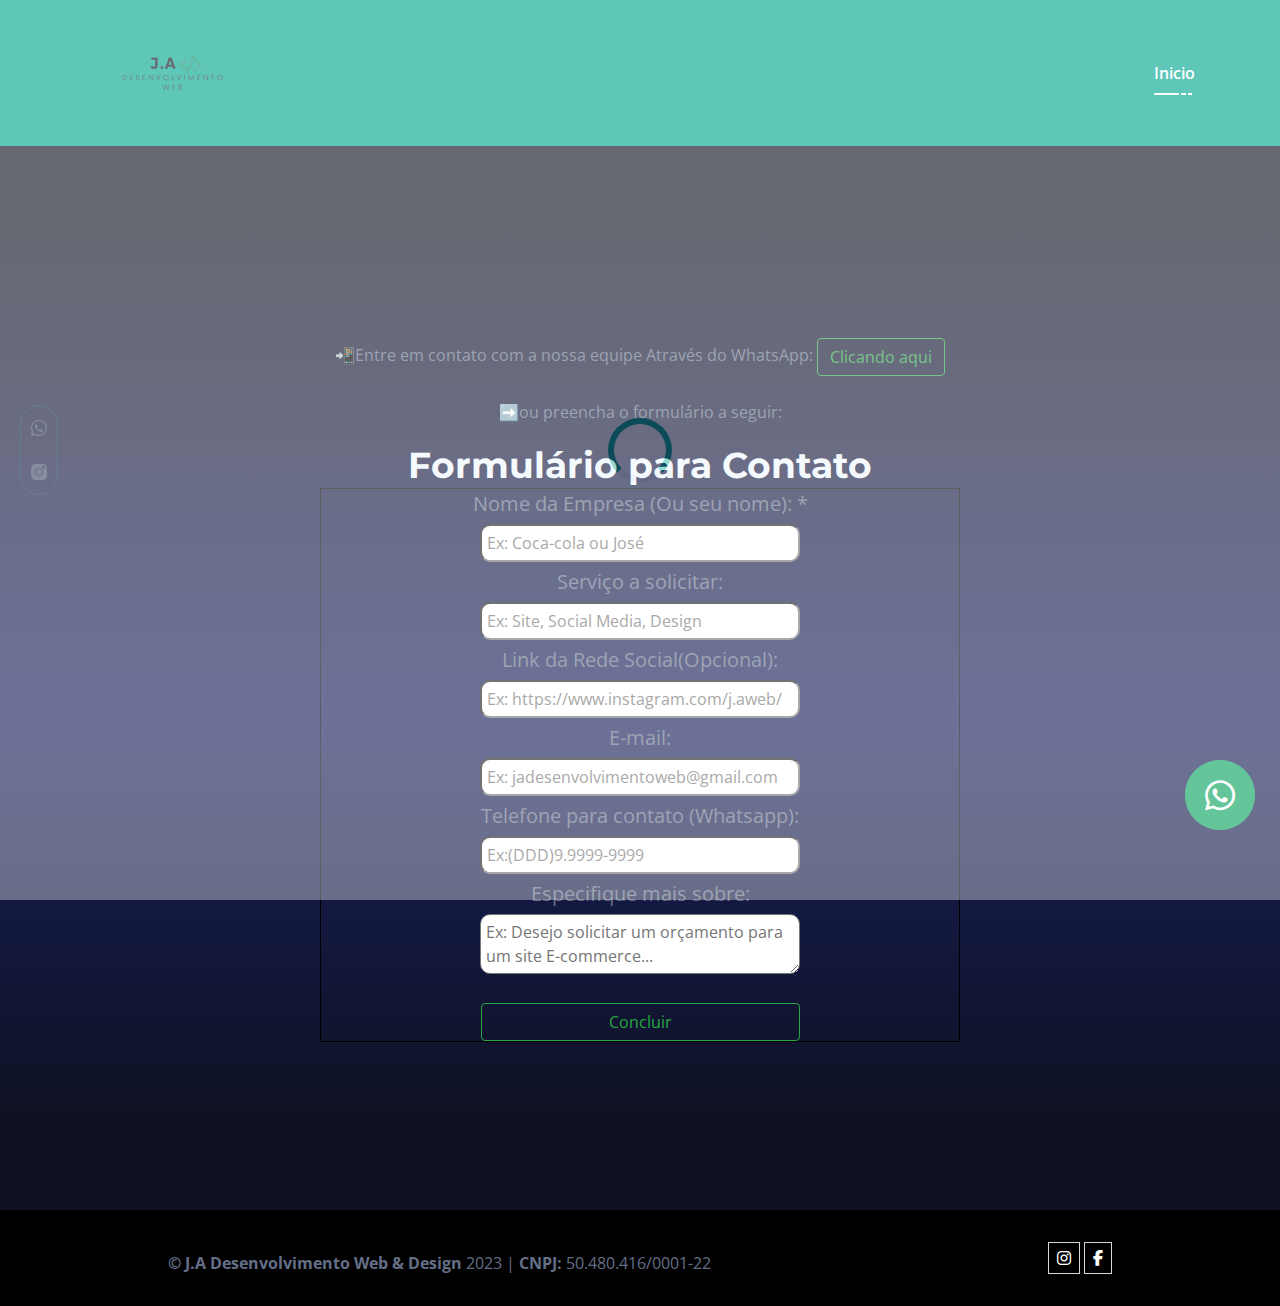
<file: formulario.html>
<!doctype html>
<html class="no-js" lang="PT-BR">

<head>
    <meta charset="utf-8">

    <!--====== Title ======-->
    <title>J.A Desenvolvimento WEB e Design</title>

    <meta name="description" content="">
    <meta name="viewport" content="width=device-width, initial-scale=1">

    <!--====== Favicon Icon ======-->
    <link rel="shortcut icon" href="assets/images/favicon.png" type="image/png">

    <!--====== Slick CSS ======-->
    <link rel="stylesheet" href="assets/css/animate.css">

    <!--====== LineIcons CSS ======-->
    <link rel="stylesheet" href="assets/css/lineicons.css">

    <!--====== Bootstrap CSS ======-->
    <link href="https://cdn.jsdelivr.net/npm/bootstrap@5.3.0-alpha3/dist/css/bootstrap.min.css" rel="stylesheet"
        integrity="sha384-KK94CHFLLe+nY2dmCWGMq91rCGa5gtU4mk92HdvYe+M/SXH301p5ILy+dN9+nJOZ" crossorigin="anonymous">
    <!--====== Bootstrap CSS ======-->
    <link rel="stylesheet" href="assets/css/bootstrap.min.css">

    <!--====== Default CSS ======-->
    <link rel="stylesheet" href="assets/css/default.css">

    <!--====== Style CSS ======-->
    <link rel="stylesheet" href="assets/css/style.css">
    <link rel="stylesheet" href="https://unpkg.com/swiper@8/swiper-bundle.min.css" />
    <!-- Icons -->
    <link rel="manifest" href="/site.webmanifest">
    <link rel="stylesheet" href="https://cdnjs.cloudflare.com/ajax/libs/font-awesome/6.1.1/css/all.min.css">

    <!-- Google tag (gtag.js) -->
    <script async src="https://www.googletagmanager.com/gtag/js?id=G-N68NH57WY2">
    </script>
    <!-- Google tag (gtag.js) -->
    <script async src="https://www.googletagmanager.com/gtag/js?id=G-4C7WMY0S7V">
    </script>
    <!-- Google tag (gtag.js) -->
    <script async src="https://www.googletagmanager.com/gtag/js?id=AW-16464615718"></script>
    <script>
        window.dataLayer = window.dataLayer || [];
        function gtag() { dataLayer.push(arguments); }
        gtag('js', new Date());

        gtag('config', 'AW-16464615718');
    </script>

</head>

<body>
    <!--[if IE]>
    <p class="browserupgrade">You are using an <strong>outdated</strong> browser. Please <a href="https://browsehappy.com/">upgrade your browser</a> to improve your experience and security.</p>
  <![endif]-->

    <!--====== PRELOADER PART START ======-->

    <div class="preloader">
        <div class="loader">
            <div class="ytp-spinner">
                <div class="ytp-spinner-container">
                    <div class="ytp-spinner-rotator">
                        <div class="ytp-spinner-left">
                            <div class="ytp-spinner-circle"></div>
                        </div>
                        <div class="ytp-spinner-right">
                            <div class="ytp-spinner-circle"></div>
                        </div>
                    </div>
                </div>
            </div>
        </div>
    </div>

    <!--====== PRELOADER PART ENDS ======-->


    <!--====== HEADER PART START ======-->

    <section class="header_area" style="">
        <div class="header_navbar" style="  background-color: #00A78E;">
            <div class="container">
                <div class="row">
                    <div class="col-lg-12">
                        <nav class="navbar navbar-expand-lg">
                            <a class="navbar-brand" href="index.html">
                                <img src="assets/images/logo branco.png" alt="Logo">
                            </a>
                            <button class="navbar-toggler" type="button" data-toggle="collapse"
                                data-target="#navbarSupportedContent" aria-controls="navbarSupportedContent"
                                aria-expanded="false" aria-label="Toggle navigation">
                                <span class="toggler-icon"></span>
                                <span class="toggler-icon"></span>
                                <span class="toggler-icon"></span>
                            </button>

                            <div class="collapse navbar-collapse sub-menu-bar" id="navbarSupportedContent">
                                <ul id="nav" class="navbar-nav ml-auto">
                                    <li class="nav-item active">
                                        <a class="page-scroll" href="index.html">Inicio<span></span></a>
                                    </li>
                                    <!-- <li class="nav-item">
                                        <a class="page-scroll" href="pages/certificados.html"
                                            target="_blank">Certificados<span></span></a>
                                    </li> -->
                                    <!--<li class="nav-item">
                                        <a class="page-scroll" href="#pricing">Pricing<span></span></a>
                                    </li>
                                    <li class="nav-item">
                                        <a class="page-scroll" href="#work">Experience<span></span></a>
                                    </li> -->
                                </ul>
                            </div> <!-- navbar collapse -->
                        </nav> <!-- navbar -->
                    </div>
                </div> <!-- row -->
            </div> <!-- container -->
        </div> <!-- header navbar -->

        <!-- Botão Whatsapp -->
        <div class="whatsapp">
            <a class="whatsapp" href="https://wa.me/+5581991425289?" target="_blank">
                <i class="lni lni-whatsapp" target="_blank"></i>
            </a>
        </div>
        <!-- end botão whatsapp -->

        <div id="home" class="header_hero">
            <ul class="header_social d-none d-lg-block">
                <li><a href="https://wa.me/+5581991425289?" target="_blank"><i class="lni lni-whatsapp"></i></a></li>
                <li><a href="https://www.instagram.com/j.aweb/" target="_blank"><i
                            class="lni lni-instagram-filled"></i></a></li>
                <!-- <li><a href="https://www.linkedin.com/in/josu%C3%A9-alisson-1612ab1aa/" target="_blank"><i
                            class="lni lni-linkedin-original"></i></a></li> -->
            </ul>
        </div>


        <header class="header-form" style="
              background: rgba(255, 255, 255, 0);
  background: linear-gradient(180deg, rgba(255, 255, 255, 0) 0%, rgba(24,31,93,1) 54%, rgba(14,17,33,1) 100%);
            height: 100vh;
            display: flex;
            align-items: center;
            justify-content: center;
            margin-top: 10rem;
            flex-direction: column;
        ">
            <p style="margin: 20px; text-align: center;">📲Entre em contato com a nossa equipe Através do WhatsApp: <a
                    class="btn btn-outline-success" href="https://wa.me/+5581991425289?">Clicando aqui</a> <br><br>
                ➡️ou preencha o formulário a seguir:</p>
            <h2 style="color: aliceblue;">Formulário para Contato</h2>
            <!-- Make sure you don't change the form action-->
            <form action="https://api.staticforms.xyz/submit" method="post" style="
                    display: flex;
                    width: 50%;
                    flex-direction: column;
                    justify-content: center;
                    align-items: center;
                    border: solid 1px black;
                ">
                <!-- Replace with accesKey sent to your email -->
                <input type="hidden" name="accessKey" value="e0f4e155-08de-496d-98db-c5b55e6f74e8"> <!-- Required -->
                <span>Nome da Empresa (Ou seu nome): *</span>
                <input type="text" name="name" required placeholder="Ex: Coca-cola ou José">
                <span>Serviço a solicitar:</span>
                <input type="text" name="subject" required placeholder="Ex: Site, Social Media, Design">
                <span>Link da Rede Social(Opcional):</span>
                <input type="text" name="social-media" placeholder="Ex: https://www.instagram.com/j.aweb/">
                <span>E-mail:</span>
                <input type="text" name="email" required placeholder="Ex: jadesenvolvimentoweb@gmail.com">
                <span>Telefone para contato (Whatsapp):</span>
                <input type="number" name="phone" required placeholder="Ex:(DDD)9.9999-9999">
                <span>Especifique mais sobre:</span>
                <textarea name="message"
                    placeholder="Ex: Desejo solicitar um orçamento para um site E-commerce..."></textarea>
                <!-- If you want replyTo to be set to specific email -->
                <input type="hidden" name="replyTo" value="myreplytoemail@example.com"> <!-- Optional -->
                <!-- Specify @ as reply to value if you want it to be customers email -->
                <input type="hidden" name="replyTo" value="@"> <!-- Optional -->
                <!-- If you want form to redirect to a specific url after submission -->
                <input type="hidden" name="redirectTo" value="https://www.jaweb.tech/sucesso.html"> <br>
                <!-- Optional -->
                <input type="submit" value="Concluir" class="btn btn-outline-success" style="width: 50%;" />
            </form>
        </header>


        <!-- DIV FOOTER -->
        <footer style="margin-top: 5rem;">
            <div class="footer__copywriter">
                <p>
                    <strong>© J.A Desenvolvimento Web & Design</strong> 2023 | <strong>CNPJ:</strong> 50.480.416/0001-22
                </p>
            </div>
            <div class="footer__redesSociais">
                <a href="https://www.instagram.com/j.aweb/" target="_blank"><i class="fa-brands fa-instagram"></i></a>
                <a href="https://www.facebook.com/profile.php?id=100089038613645" target="_blank"><i
                        class="fa-brands fa-facebook-f"></i></a>
            </div>
        </footer>


        <!--====== PART ENDS ======-->

        <!-- row -->


        <!--====== Bootstrap js ======-->
        <script src="https://cdn.jsdelivr.net/npm/bootstrap@5.3.0-alpha3/dist/js/bootstrap.bundle.min.js"
            integrity="sha384-ENjdO4Dr2bkBIFxQpeoTz1HIcje39Wm4jDKdf19U8gI4ddQ3GYNS7NTKfAdVQSZe"
            crossorigin="anonymous"></script>
        <!--====== Jquery js ======-->
        <script src="assets/js/vendor/jquery-1.12.4.min.js"></script>
        <script src="assets/js/vendor/modernizr-3.7.1.min.js"></script>

        <!--====== Bootstrap js ======-->
        <script src="assets/js/popper.min.js"></script>
        <script src="assets/js/bootstrap.min.js"></script>


        <!--====== Appear js ======-->
        <script src="assets/js/jquery.appear.min.js"></script>

        <!--====== Scrolling Nav js ======-->
        <script src="assets/js/jquery.easing.min.js"></script>
        <script src="assets/js/scrolling-nav.js"></script>

        <!--====== Main js ======-->
        <script src="assets/js/main.js"></script>
        <script src="https://unpkg.com/swiper@8/swiper-bundle.min.js"></script>
        <script src="assets/js/swiper.js"></script>
</body>

</html>
</file>
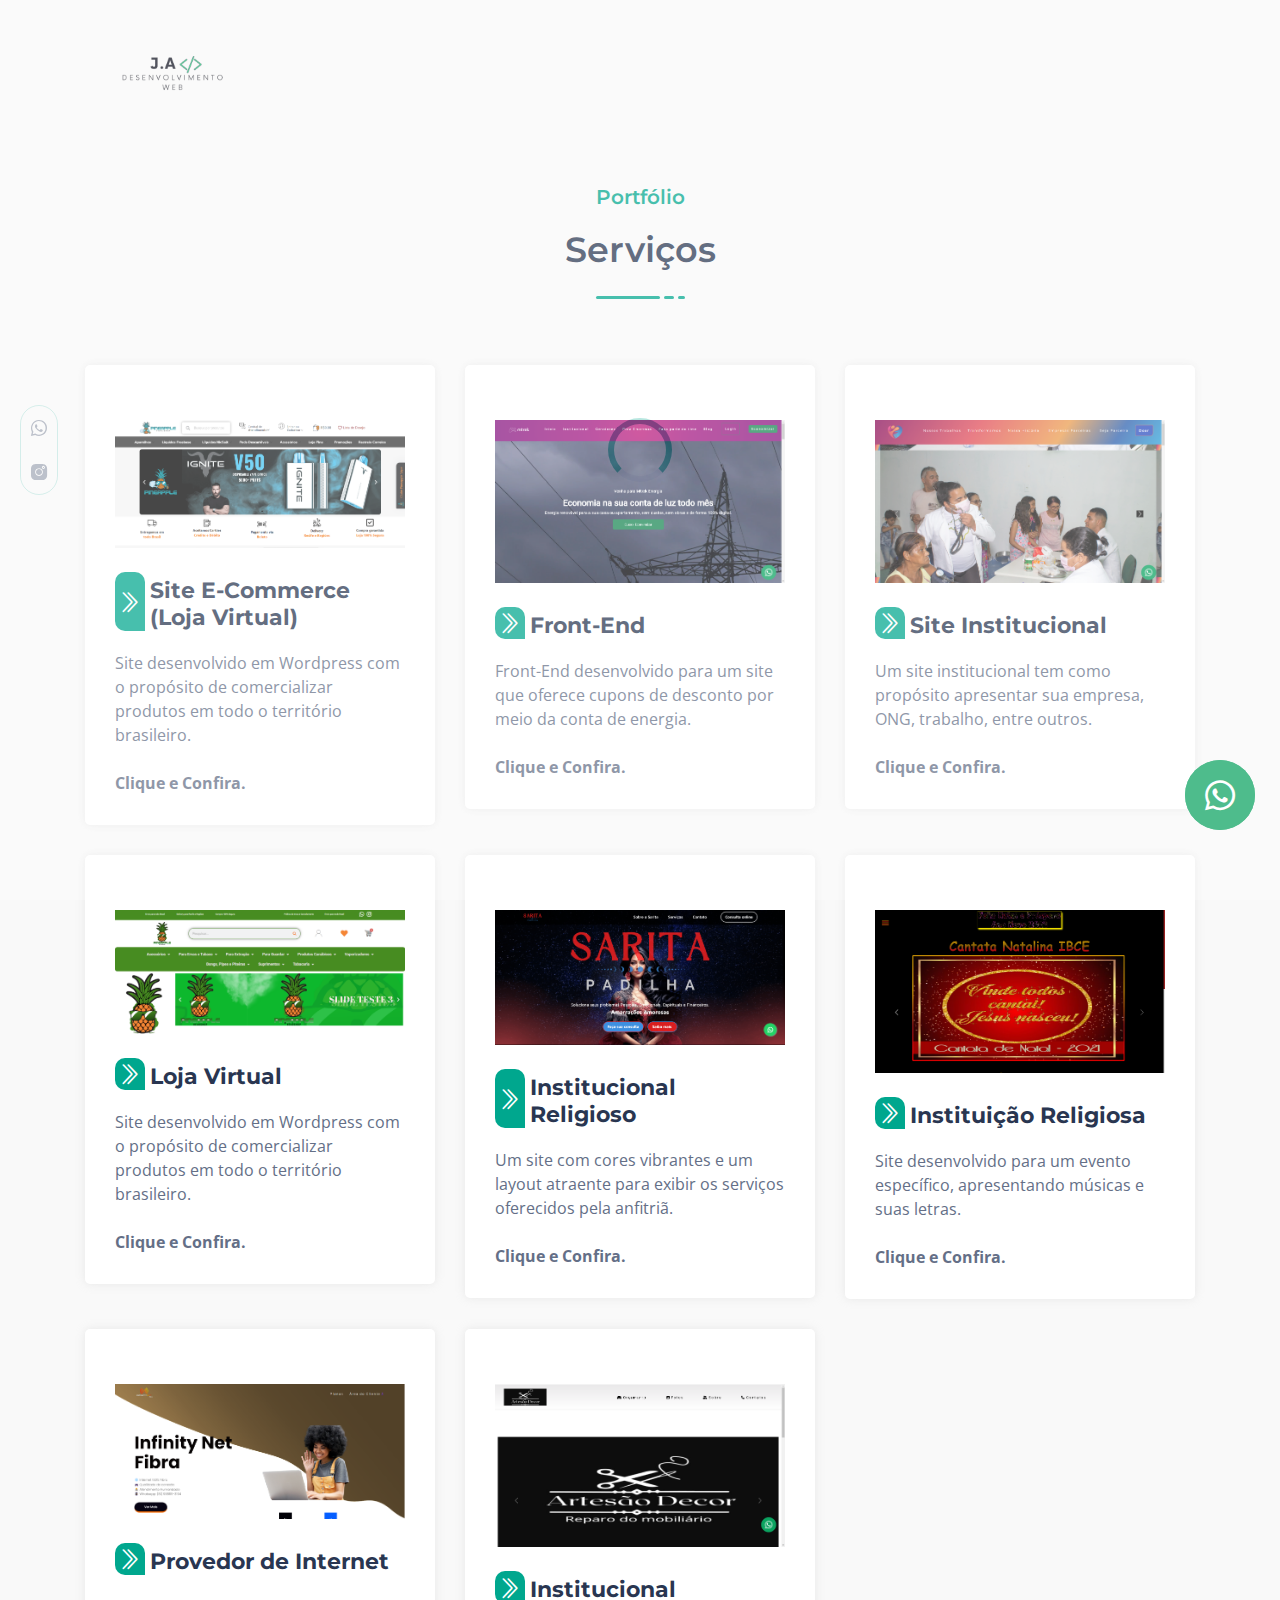
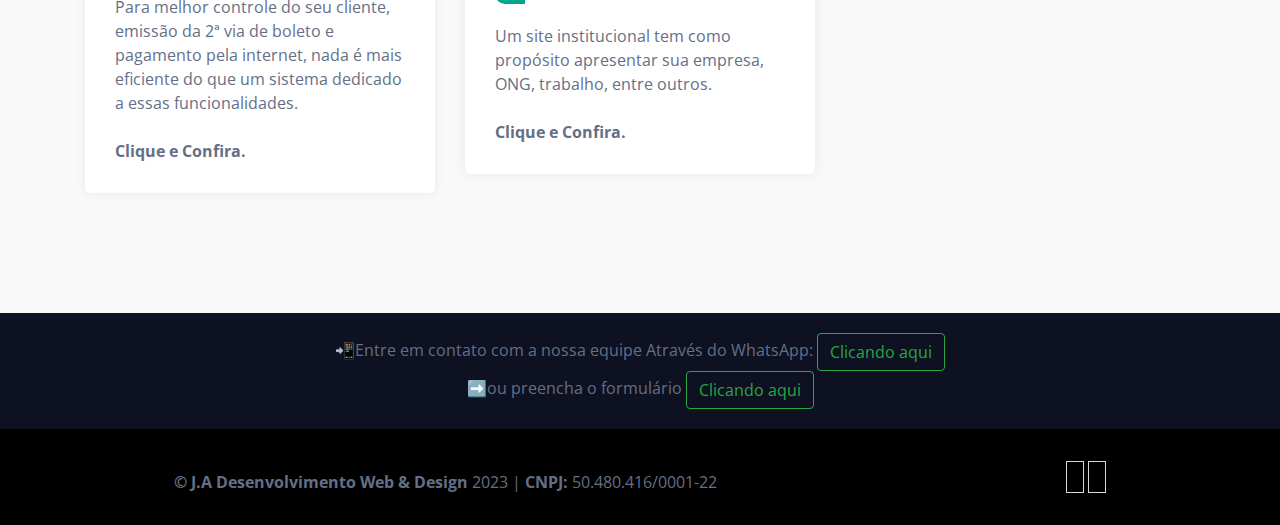
<file: portfolio.html>
<!doctype html>
<html class="no-js" lang="PT-BR">

<head>
    <meta charset="utf-8">

    <!--====== Title ======-->
    <title>J.A Desenvolvimento WEB e Design</title>

    <meta name="description" content="">
    <meta name="viewport" content="width=device-width, initial-scale=1">

    <!--====== Favicon Icon ======-->
    <link rel="shortcut icon" href="assets/images/favicon.png" type="image/png">

    <!--====== Slick CSS ======-->
    <link rel="stylesheet" href="assets/css/animate.css">

    <!--====== LineIcons CSS ======-->
    <link rel="stylesheet" href="assets/css/lineicons.css">

    <!--====== Bootstrap CSS ======-->
    <link href="https://cdn.jsdelivr.net/npm/bootstrap@5.3.0-alpha3/dist/css/bootstrap.min.css" rel="stylesheet"
        integrity="sha384-KK94CHFLLe+nY2dmCWGMq91rCGa5gtU4mk92HdvYe+M/SXH301p5ILy+dN9+nJOZ" crossorigin="anonymous">
    <!--====== Bootstrap CSS ======-->
    <link rel="stylesheet" href="assets/css/bootstrap.min.css">

    <!--====== Default CSS ======-->
    <link rel="stylesheet" href="assets/css/default.css">

    <!--====== Style CSS ======-->
    <link rel="stylesheet" href="assets/css/style.css">
    <link rel="stylesheet" href="https://unpkg.com/swiper@8/swiper-bundle.min.css" />

    <!-- Google tag (gtag.js) -->
    <script async src="https://www.googletagmanager.com/gtag/js?id=G-N68NH57WY2">
    </script>
    <!-- Google tag (gtag.js) -->
    <script async src="https://www.googletagmanager.com/gtag/js?id=G-4C7WMY0S7V">
    </script>
    <!-- Google tag (gtag.js) -->
    <script async src="https://www.googletagmanager.com/gtag/js?id=AW-16464615718"></script>
    <script>
        window.dataLayer = window.dataLayer || [];
        function gtag() { dataLayer.push(arguments); }
        gtag('js', new Date());

        gtag('config', 'AW-16464615718');
    </script>

</head>

<!--====== PRELOADER PART START ======-->

<div class="preloader">
    <div class="loader">
        <div class="ytp-spinner">
            <div class="ytp-spinner-container">
                <div class="ytp-spinner-rotator">
                    <div class="ytp-spinner-left">
                        <div class="ytp-spinner-circle"></div>
                    </div>
                    <div class="ytp-spinner-right">
                        <div class="ytp-spinner-circle"></div>
                    </div>
                </div>
            </div>
        </div>
    </div>
</div>

<!--====== PRELOADER PART ENDS ======-->

<!--====== HEADER PART START ======-->

<section class="header_area">
    <div class="header_navbar">
        <div class="container">
            <div class="row">
                <div class="col-lg-12">
                    <nav class="navbar navbar-expand-lg">
                        <a class="navbar-brand" href="index.html">
                            <img src="assets/images/logo branco.png" alt="Logo">
                        </a>
                        <button class="navbar-toggler" type="button" data-toggle="collapse"
                            data-target="#navbarSupportedContent" aria-controls="navbarSupportedContent"
                            aria-expanded="false" aria-label="Toggle navigation">
                            <span class="toggler-icon"></span>
                            <span class="toggler-icon"></span>
                            <span class="toggler-icon"></span>
                        </button>

                        <div class="collapse navbar-collapse sub-menu-bar" id="navbarSupportedContent">
                            <ul id="nav" class="navbar-nav ml-auto">
                                <!--                                 <li class="nav-item active">
                                    <a class="page-scroll" href="#home">Inicio<span></span></a>
                                </li>
                                <li class="nav-item">
                                    <a class="page-scroll" href="#about">Tecnologias<span></span></a>
                                </li>
                                <li class="nav-item">
                                    <a class="page-scroll" href="#services">Portfólio<span></span></a>
                                </li> -->
                                <!-- <li class="nav-item">
                                        <a class="page-scroll" href="pages/certificados.html"
                                            target="_blank">Certificados<span></span></a>
                                    </li> -->
                                <!--<li class="nav-item">
                                        <a class="page-scroll" href="#pricing">Pricing<span></span></a>
                                    </li>
                                    <li class="nav-item">
                                        <a class="page-scroll" href="#work">Experience<span></span></a>
                                    </li> -->
                            </ul>
                        </div> <!-- navbar collapse -->
                    </nav> <!-- navbar -->
                </div>
            </div> <!-- row -->
        </div> <!-- container -->
    </div> <!-- header navbar -->

    <!-- Botão Whatsapp -->
    <div class="whatsapp">
        <a class="whatsapp" href="https://wa.me/+5581991425289?" target="_blank">
            <i class="lni lni-whatsapp" target="_blank"></i>
        </a>
    </div>
    <!-- end botão whatsapp -->

    <div id="home" class="header_hero">
        <ul class="header_social d-none d-lg-block">
            <li><a href="https://wa.me/+5581991425289?" target="_blank"><i class="lni lni-whatsapp"></i></a></li>
            <li><a href="https://www.instagram.com/j.aweb/" target="_blank"><i class="lni lni-instagram-filled"></i></a>
            </li>
            <!-- <li><a href="https://www.linkedin.com/in/josu%C3%A9-alisson-1612ab1aa/" target="_blank"><i
                            class="lni lni-linkedin-original"></i></a></li> -->
        </ul>
    </div>


    <!--====== SERVICES PART START ======-->

    <section id="services" class="services_area pt-115 pb-120">
        <div class="container">
            <div class="row justify-content-center">
                <div class="col-lg-6">
                    <div class="section_title text-center pb-30">
                        <h5 class="sub_title">Portfólio</h5>
                        <h3 class="main_title">Serviços</h3>
                        <ul class="line">
                            <li></li>
                            <li></li>
                            <li></li>
                        </ul>
                    </div> <!-- section title -->
                </div>
            </div>
            <!-- row -->
            <div class="row">
                <!-- Div services -->
                <div class="col-lg-4 col-sm-6">
                    <a href="https://pineapplerec.com/" target="_blank">
                        <div class="single_service mt-30 wow fadeInUpBig" data-wow-duration="1.3s"
                            data-wow-delay="0.2s">
                            <div class="service_content">
                                <img src="assets/images/portfolio/pineapple.png" class="services-img1" alt="">
                                <div class="service-title">
                                    <i class="lni lni-angle-double-right"></i>
                                    <h4 class="service_title">Site E-Commerce (Loja Virtual)</h4>
                                </div>
                                <p>Site desenvolvido em Wordpress com o propósito de comercializar produtos em todo o
                                    território brasileiro. <br><br> <strong>Clique e Confira.</strong> </p>
                            </div>
                        </div>
                    </a>
                </div>
                <!-- Div services -->
                <div class="col-lg-4 col-sm-6">
                    <a href="https://mtrek-energia-19fk.vercel.app/" target="_blank">
                        <div class="single_service mt-30 wow fadeInUpBig" data-wow-duration="1.3s"
                            data-wow-delay="0.2s">
                            <div class="service_content">
                                <img src="assets/images/portfolio/mtrek.png" class="services-img1" alt="">
                                <div class="service-title">
                                    <i class="lni lni-angle-double-right"></i>
                                    <h4 class="service_title">Front-End</h4>
                                </div>
                                <p>Front-End desenvolvido para um site que oferece cupons de desconto por meio da conta
                                    de energia.<br><br><strong>Clique e Confira. </strong></p>
                            </div>
                        </div>
                    </a>
                </div>
                <!-- Div services -->
                <div class="col-lg-4 col-sm-6">
                    <a href="https://embaixadores-do-bem.vercel.app/" target="_blank">
                        <div class="single_service mt-30 wow fadeInUpBig" data-wow-duration="1.3s"
                            data-wow-delay="0.2s">
                            <div class="service_content">
                                <img src="assets/images/portfolio/amigos-do-bem.png" class="services-img1" alt="">
                                <div class="service-title">
                                    <i class="lni lni-angle-double-right"></i>
                                    <h4 class="service_title">Site Institucional</h4>
                                </div>
                                <p>
                                    Um site institucional tem como propósito apresentar sua empresa, ONG, trabalho,
                                    entre outros. <br> <br> <strong>Clique e Confira.</strong>
                                </p>
                            </div>
                        </div>
                    </a>
                </div>


                <!-- Div services -->
                <div class="col-lg-4 col-sm-6">
                    <a href="https://pineappletabacaria.com/" target="_blank">
                        <div class="single_service mt-30 wow fadeInUpBig" data-wow-duration="1.3s"
                            data-wow-delay="0.2s">
                            <div class="service_content">
                                <img src="assets/images/portfolio/pineapple-tabacaria.png" class="services-img1" alt="">
                                <div class="service-title">
                                    <i class="lni lni-angle-double-right"></i>
                                    <h4 class="service_title">Loja Virtual</h4>
                                </div>
                                <p>Site desenvolvido em Wordpress com o propósito de comercializar produtos em todo o
                                    território brasileiro. <br><br> <strong>Clique e Confira.</strong>
                                </p>
                            </div>
                        </div>
                    </a>
                </div>
                <!-- Div services -->
                <div class="col-lg-4 col-sm-6">
                    <a href="https://cantata.vercel.app/" target="_blank">
                        <div class="single_service mt-30 wow fadeInUpBig" data-wow-duration="1.3s"
                            data-wow-delay="0.2s">
                            <div class="service_content">
                                <img src="assets/images/portfolio/sarita-padilha.png" class="services-img1" alt="">
                                <div class="service-title">
                                    <i class="lni lni-angle-double-right"></i>
                                    <h4 class="service_title">Institucional Religioso</h4>
                                </div>
                                <p>Um site com cores vibrantes e um layout atraente para exibir os serviços oferecidos
                                    pela anfitriã.
                                    <br><br><strong>Clique e Confira.</strong>
                                </p>
                            </div>
                        </div>
                    </a>
                </div>
                <!-- Div services -->
                <div class="col-lg-4 col-sm-6">
                    <a href="https://cantata.vercel.app/" target="_blank">
                        <div class="single_service mt-30 wow fadeInUpBig" data-wow-duration="1.3s"
                            data-wow-delay="0.2s">
                            <div class="service_content">
                                <img src="assets/images/portfolio/cantata.png" class="services-img1" alt="">
                                <div class="service-title">
                                    <i class="lni lni-angle-double-right"></i>
                                    <h4 class="service_title">Instituição Religiosa</h4>
                                </div>
                                <p>Site desenvolvido para um evento específico, apresentando músicas e suas letras.
                                    <br><br><strong>Clique e Confira.</strong>
                                </p>
                            </div>
                        </div>
                    </a>
                </div>
                <!-- Div services -->
                <div class="col-lg-4 col-sm-6">
                    <a href="https://infinitynet.vercel.app/" target="_blank">
                        <div class="single_service mt-30 wow fadeInUpBig" data-wow-duration="1.3s"
                            data-wow-delay="0.2s">
                            <div class="service_content">
                                <img src="assets/images/portfolio/infinity-net.png" class="services-img1" alt="">
                                <div class="service-title">
                                    <i class="lni lni-angle-double-right"></i>
                                    <h4 class="service_title">Provedor de Internet</h4>
                                </div>
                                <p>Para melhor controle do seu cliente, emissão da 2ª via de boleto e pagamento pela
                                    internet, nada é mais eficiente do que um sistema dedicado a essas funcionalidades.
                                    <br><br><strong>Clique e Confira.</strong>
                                </p>
                            </div>
                        </div>
                    </a>
                </div>
                <!-- Div services -->
                <div class="col-lg-4 col-sm-6">
                    <a href="https://artesao-decor.vercel.app/" target="_blank">
                        <div class="single_service mt-30 wow fadeInUpBig" data-wow-duration="1.3s"
                            data-wow-delay="0.2s">
                            <div class="service_content">
                                <img src="assets/images/portfolio/artesaodecor.png" class="services-img1" alt="">
                                <div class="service-title">
                                    <i class="lni lni-angle-double-right"></i>
                                    <h4 class="service_title">Institucional</h4>
                                </div>
                                <p>Um site institucional tem como propósito apresentar sua empresa, ONG, trabalho,
                                    entre outros.
                                    <br><br><strong>Clique e Confira.</strong>
                                </p>
                            </div>
                        </div>
                    </a>
                </div>




            </div> <!-- row -->
        </div> <!-- container -->
    </section>

    <p style="margin: 20px; text-align: center;">📲Entre em contato com a nossa equipe Através do WhatsApp: <a
            class="btn btn-outline-success" href="https://wa.me/+5581991425289?">Clicando aqui</a> <br>
        ➡️ou preencha o formulário <a class="btn btn-outline-success" href="formulario.html">Clicando aqui</a></p>
    <!--====== SERVICES PART ENDS ======-->


    <!-- DIV FOOTER -->
    <footer>
        <div class="footer__copywriter">
            <p>
                <strong>© J.A Desenvolvimento Web & Design</strong> 2023 | <strong>CNPJ:</strong> 50.480.416/0001-22
            </p>
        </div>
        <div class="footer__redesSociais">
            <a href="https://www.instagram.com/j.aweb/" target="_blank"><i class="fa-brands fa-instagram"></i></a>
            <a href="https://www.facebook.com/profile.php?id=100089038613645" target="_blank"><i
                    class="fa-brands fa-facebook-f"></i></a>
        </div>
    </footer>





    <!--====== Bootstrap js ======-->
    <script src="https://cdn.jsdelivr.net/npm/bootstrap@5.3.0-alpha3/dist/js/bootstrap.bundle.min.js"
        integrity="sha384-ENjdO4Dr2bkBIFxQpeoTz1HIcje39Wm4jDKdf19U8gI4ddQ3GYNS7NTKfAdVQSZe"
        crossorigin="anonymous"></script>
    <!--====== Jquery js ======-->
    <script src="assets/js/vendor/jquery-1.12.4.min.js"></script>
    <script src="assets/js/vendor/modernizr-3.7.1.min.js"></script>

    <!--====== Bootstrap js ======-->
    <script src="assets/js/popper.min.js"></script>
    <script src="assets/js/bootstrap.min.js"></script>


    <!--====== Appear js ======-->
    <script src="assets/js/jquery.appear.min.js"></script>

    <!--====== Scrolling Nav js ======-->
    <script src="assets/js/jquery.easing.min.js"></script>
    <script src="assets/js/scrolling-nav.js"></script>

    <!--====== Main js ======-->
    <script src="assets/js/main.js"></script>
    <script src="https://unpkg.com/swiper@8/swiper-bundle.min.js"></script>
    <script src="assets/js/swiper.js"></script>

    </body>

</html>
</file>
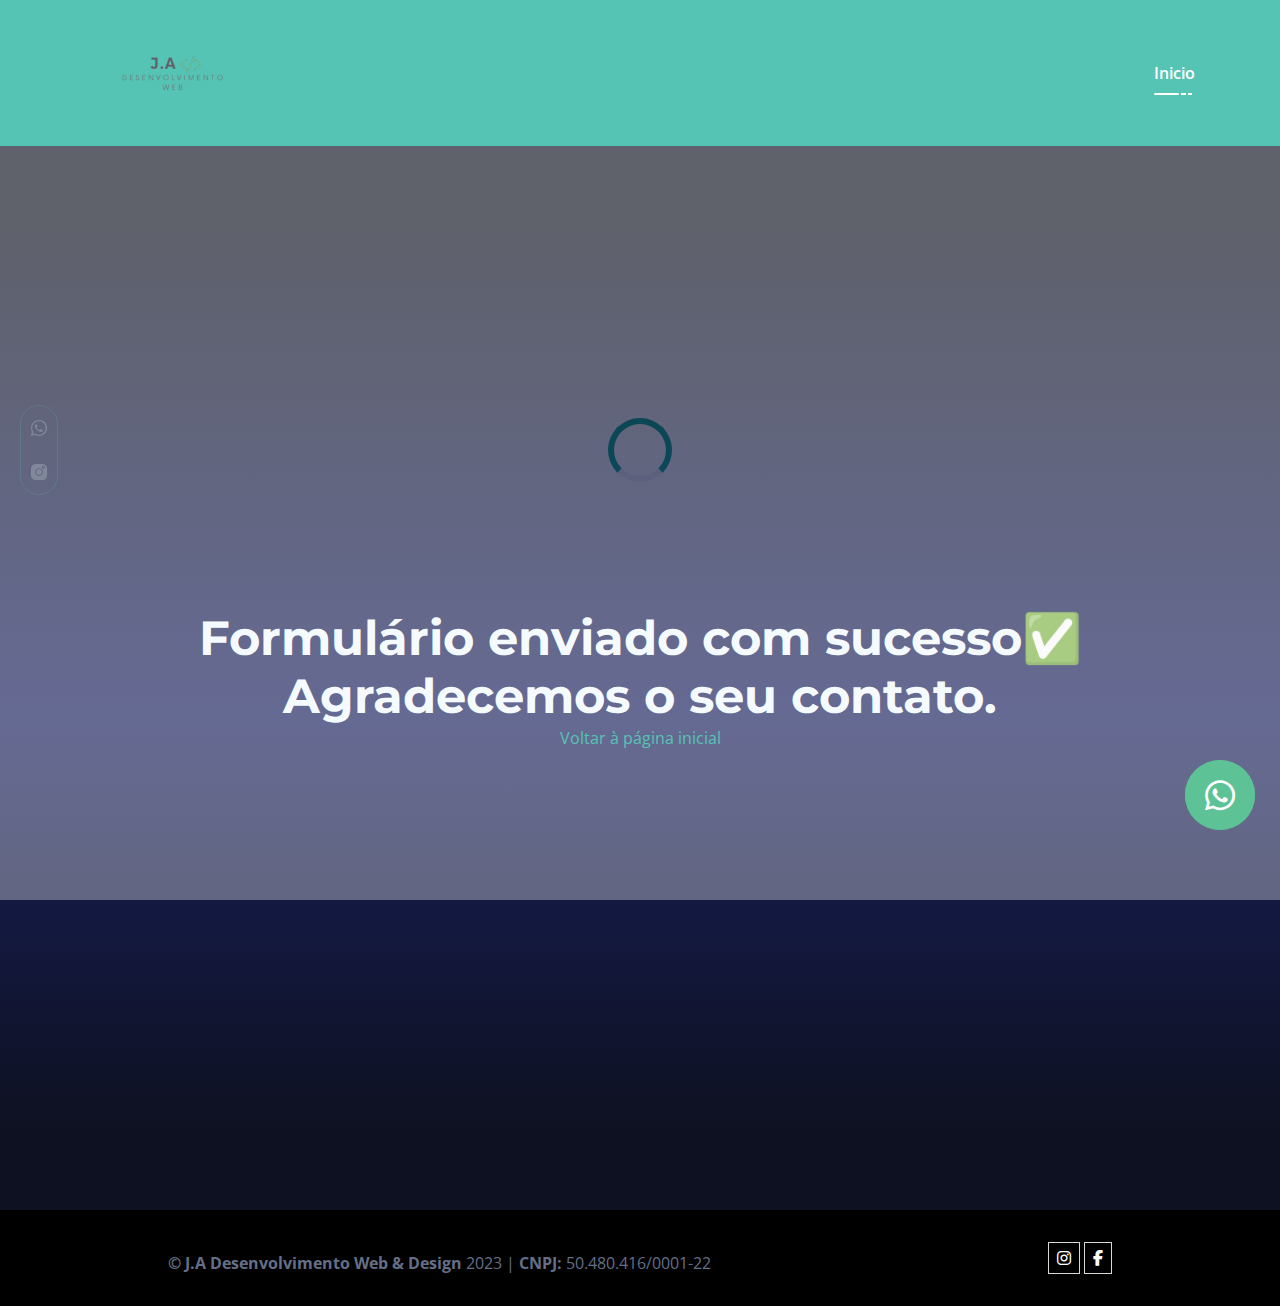
<file: sucesso.html>
<!doctype html>
<html class="no-js" lang="PT-BR">

<head>
    <meta charset="utf-8">

    <!--====== Title ======-->
    <title>J.A Desenvolvimento WEB e Design</title>

    <meta name="description" content="">
    <meta name="viewport" content="width=device-width, initial-scale=1">

    <!--====== Favicon Icon ======-->
    <link rel="shortcut icon" href="assets/images/favicon.png" type="image/png">

    <!--====== Slick CSS ======-->
    <link rel="stylesheet" href="assets/css/animate.css">

    <!--====== LineIcons CSS ======-->
    <link rel="stylesheet" href="assets/css/lineicons.css">

    <!--====== Bootstrap CSS ======-->
    <link href="https://cdn.jsdelivr.net/npm/bootstrap@5.3.0-alpha3/dist/css/bootstrap.min.css" rel="stylesheet"
        integrity="sha384-KK94CHFLLe+nY2dmCWGMq91rCGa5gtU4mk92HdvYe+M/SXH301p5ILy+dN9+nJOZ" crossorigin="anonymous">
    <!--====== Bootstrap CSS ======-->
    <link rel="stylesheet" href="assets/css/bootstrap.min.css">

    <!--====== Default CSS ======-->
    <link rel="stylesheet" href="assets/css/default.css">

    <!--====== Style CSS ======-->
    <link rel="stylesheet" href="assets/css/style.css">
    <link rel="stylesheet" href="https://unpkg.com/swiper@8/swiper-bundle.min.css" />
    <!-- Icons -->
    <link rel="manifest" href="/site.webmanifest">
    <link rel="stylesheet" href="https://cdnjs.cloudflare.com/ajax/libs/font-awesome/6.1.1/css/all.min.css">

    <!-- Google tag (gtag.js) -->
    <script async src="https://www.googletagmanager.com/gtag/js?id=G-N68NH57WY2">
    </script>
    <!-- Google tag (gtag.js) -->
    <script async src="https://www.googletagmanager.com/gtag/js?id=G-4C7WMY0S7V">
    </script>
    <!-- Google tag (gtag.js) -->
    <script async src="https://www.googletagmanager.com/gtag/js?id=AW-16464615718"></script>
    <!-- Google tag (gtag.js) -->
    <script async src="https://www.googletagmanager.com/gtag/js?id=AW-16464615718"></script>
    <script>
        window.dataLayer = window.dataLayer || [];
        function gtag() { dataLayer.push(arguments); }
        gtag('js', new Date());

        gtag('config', 'AW-16464615718');
    </script>

</head>

<body>
    <!--[if IE]>
    <p class="browserupgrade">You are using an <strong>outdated</strong> browser. Please <a href="https://browsehappy.com/">upgrade your browser</a> to improve your experience and security.</p>
  <![endif]-->

    <!--====== PRELOADER PART START ======-->

    <div class="preloader">
        <div class="loader">
            <div class="ytp-spinner">
                <div class="ytp-spinner-container">
                    <div class="ytp-spinner-rotator">
                        <div class="ytp-spinner-left">
                            <div class="ytp-spinner-circle"></div>
                        </div>
                        <div class="ytp-spinner-right">
                            <div class="ytp-spinner-circle"></div>
                        </div>
                    </div>
                </div>
            </div>
        </div>
    </div>

    <!--====== PRELOADER PART ENDS ======-->


    <!--====== HEADER PART START ======-->

    <section class="header_area" style="">
        <div class="header_navbar" style="  background-color: #00A78E;">
            <div class="container">
                <div class="row">
                    <div class="col-lg-12">
                        <nav class="navbar navbar-expand-lg">
                            <a class="navbar-brand" href="index.html">
                                <img src="assets/images/logo branco.png" alt="Logo">
                            </a>
                            <button class="navbar-toggler" type="button" data-toggle="collapse"
                                data-target="#navbarSupportedContent" aria-controls="navbarSupportedContent"
                                aria-expanded="false" aria-label="Toggle navigation">
                                <span class="toggler-icon"></span>
                                <span class="toggler-icon"></span>
                                <span class="toggler-icon"></span>
                            </button>

                            <div class="collapse navbar-collapse sub-menu-bar" id="navbarSupportedContent">
                                <ul id="nav" class="navbar-nav ml-auto">
                                    <li class="nav-item active">
                                        <a class="page-scroll" href="index.html">Inicio<span></span></a>
                                    </li>
                                    <!-- <li class="nav-item">
                                        <a class="page-scroll" href="pages/certificados.html"
                                            target="_blank">Certificados<span></span></a>
                                    </li> -->
                                    <!--<li class="nav-item">
                                        <a class="page-scroll" href="#pricing">Pricing<span></span></a>
                                    </li>
                                    <li class="nav-item">
                                        <a class="page-scroll" href="#work">Experience<span></span></a>
                                    </li> -->
                                </ul>
                            </div> <!-- navbar collapse -->
                        </nav> <!-- navbar -->
                    </div>
                </div> <!-- row -->
            </div> <!-- container -->
        </div> <!-- header navbar -->

        <!-- Botão Whatsapp -->
        <div class="whatsapp">
            <a class="whatsapp" href="https://wa.me/+5581991425289?" target="_blank">
                <i class="lni lni-whatsapp" target="_blank"></i>
            </a>
        </div>
        <!-- end botão whatsapp -->

        <div id="home" class="header_hero">
            <ul class="header_social d-none d-lg-block">
                <li><a href="https://wa.me/+5581991425289?" target="_blank"><i class="lni lni-whatsapp"></i></a></li>
                <li><a href="https://www.instagram.com/j.aweb/" target="_blank"><i
                            class="lni lni-instagram-filled"></i></a></li>
                <!-- <li><a href="https://www.linkedin.com/in/josu%C3%A9-alisson-1612ab1aa/" target="_blank"><i
                            class="lni lni-linkedin-original"></i></a></li> -->
            </ul>
        </div>


        <header class="header-form" style="
              background: rgba(255, 255, 255, 0);
  background: linear-gradient(180deg, rgba(255, 255, 255, 0) 0%, rgba(24,31,93,1) 54%, rgba(14,17,33,1) 100%);
            height: 100vh;
            display: flex;
            align-items: center;
            justify-content: center;
            margin-top: 10rem;
            flex-direction: column;
        ">
            <h1 style="color: aliceblue;">Formulário enviado com sucesso✅</h1>
            <h1 style="color: aliceblue;">Agradecemos o seu contato.</h1>

            <a href="index.html">Voltar à página inicial</a>
        </header>


        <!-- DIV FOOTER -->
        <footer style="margin-top: 5rem;">
            <div class="footer__copywriter">
                <p>
                    <strong>© J.A Desenvolvimento Web & Design</strong> 2023 | <strong>CNPJ:</strong> 50.480.416/0001-22
                </p>
            </div>
            <div class="footer__redesSociais">
                <a href="https://www.instagram.com/j.aweb/" target="_blank"><i class="fa-brands fa-instagram"></i></a>
                <a href="https://www.facebook.com/profile.php?id=100089038613645" target="_blank"><i
                        class="fa-brands fa-facebook-f"></i></a>
            </div>
        </footer>


        <!--====== PART ENDS ======-->

        <!-- row -->


        <!--====== Bootstrap js ======-->
        <script src="https://cdn.jsdelivr.net/npm/bootstrap@5.3.0-alpha3/dist/js/bootstrap.bundle.min.js"
            integrity="sha384-ENjdO4Dr2bkBIFxQpeoTz1HIcje39Wm4jDKdf19U8gI4ddQ3GYNS7NTKfAdVQSZe"
            crossorigin="anonymous"></script>
        <!--====== Jquery js ======-->
        <script src="assets/js/vendor/jquery-1.12.4.min.js"></script>
        <script src="assets/js/vendor/modernizr-3.7.1.min.js"></script>

        <!--====== Bootstrap js ======-->
        <script src="assets/js/popper.min.js"></script>
        <script src="assets/js/bootstrap.min.js"></script>


        <!--====== Appear js ======-->
        <script src="assets/js/jquery.appear.min.js"></script>

        <!--====== Scrolling Nav js ======-->
        <script src="assets/js/jquery.easing.min.js"></script>
        <script src="assets/js/scrolling-nav.js"></script>

        <!--====== Main js ======-->
        <script src="assets/js/main.js"></script>
        <script src="https://unpkg.com/swiper@8/swiper-bundle.min.js"></script>
        <script src="assets/js/swiper.js"></script>
</body>

</html>
</file>
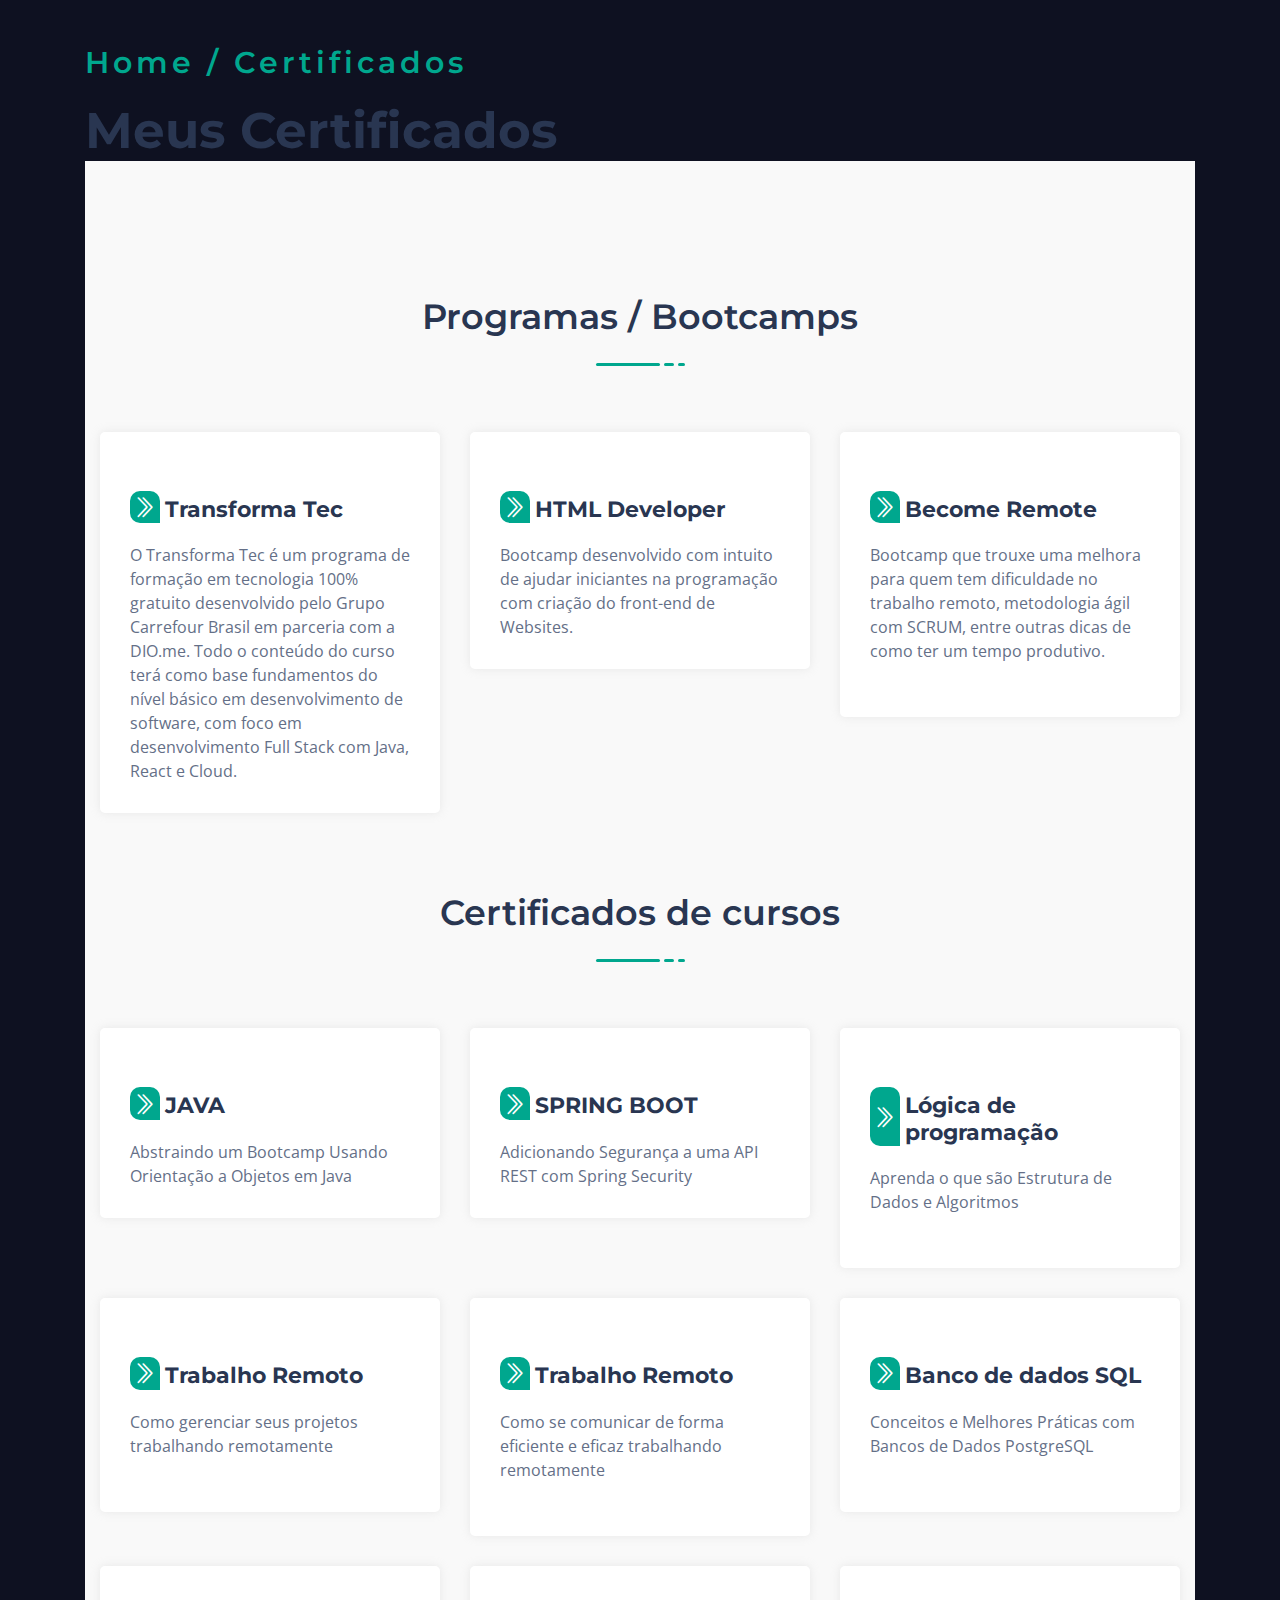
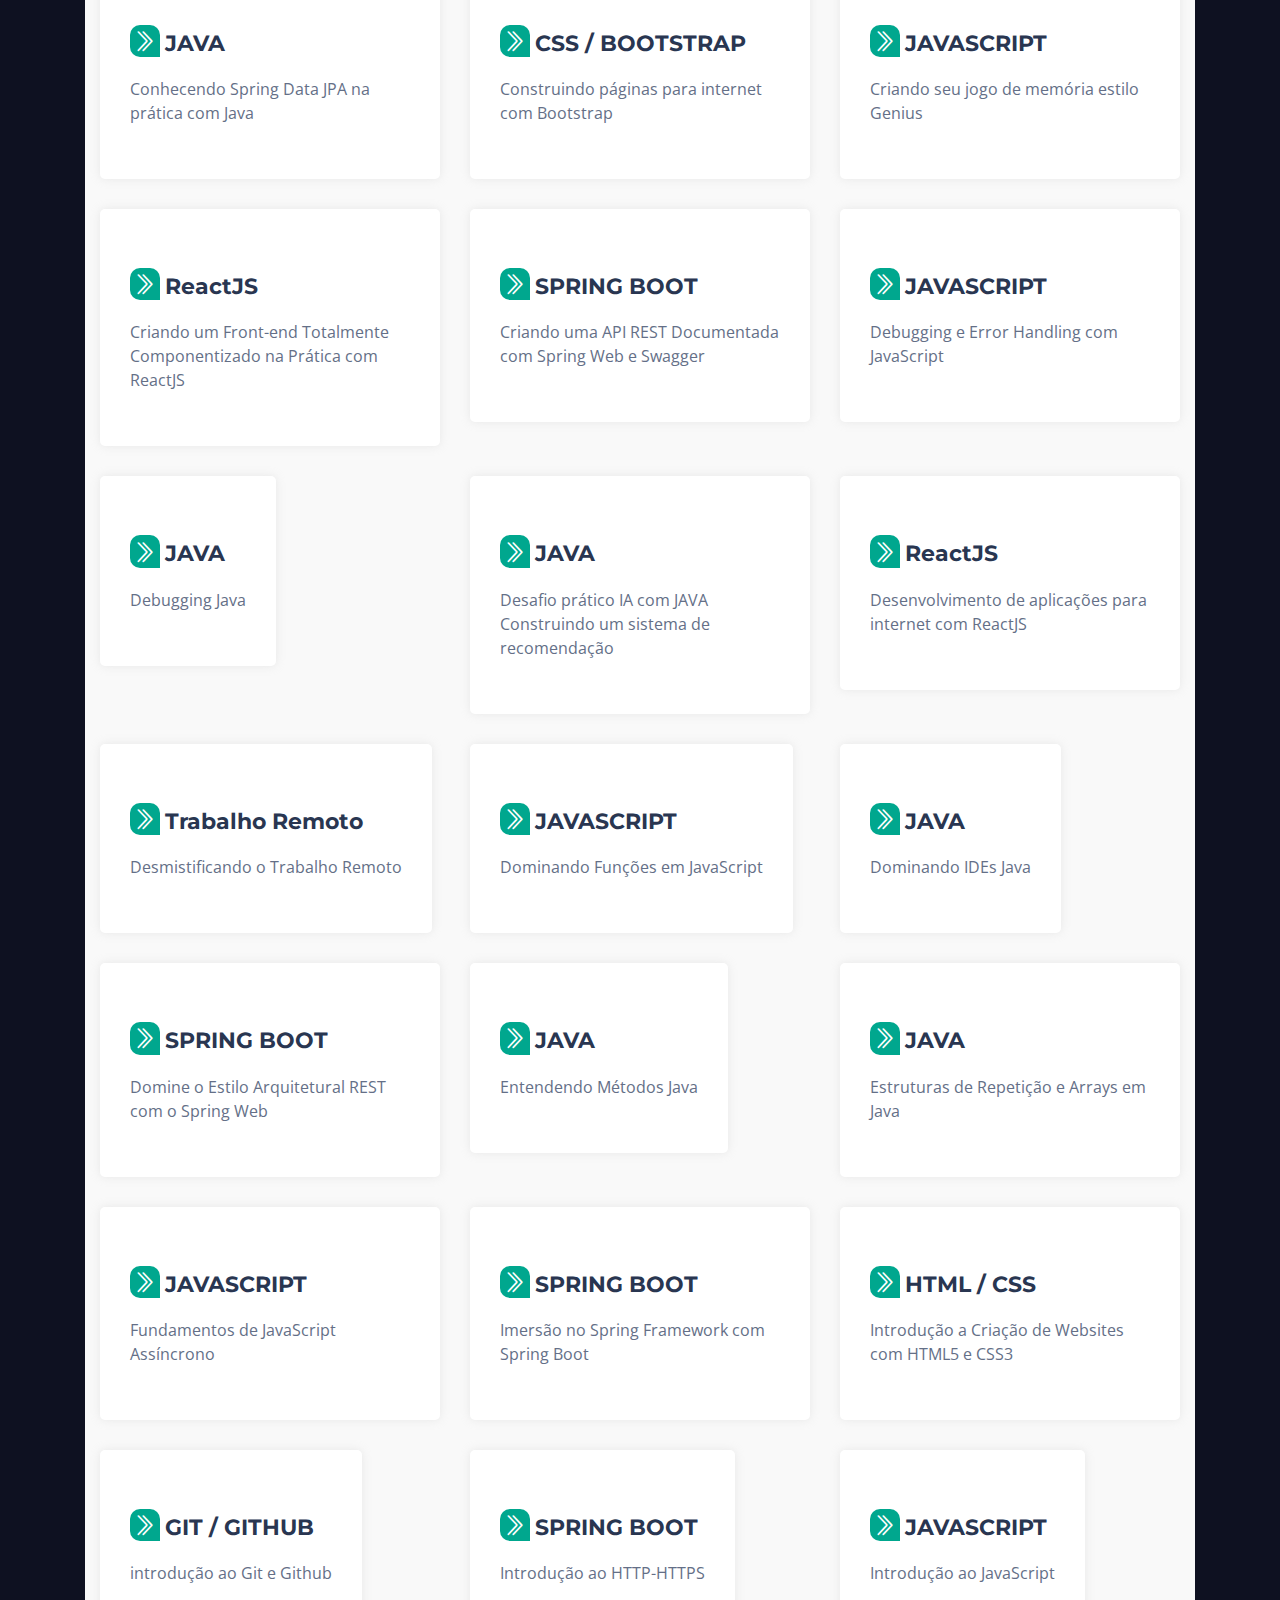
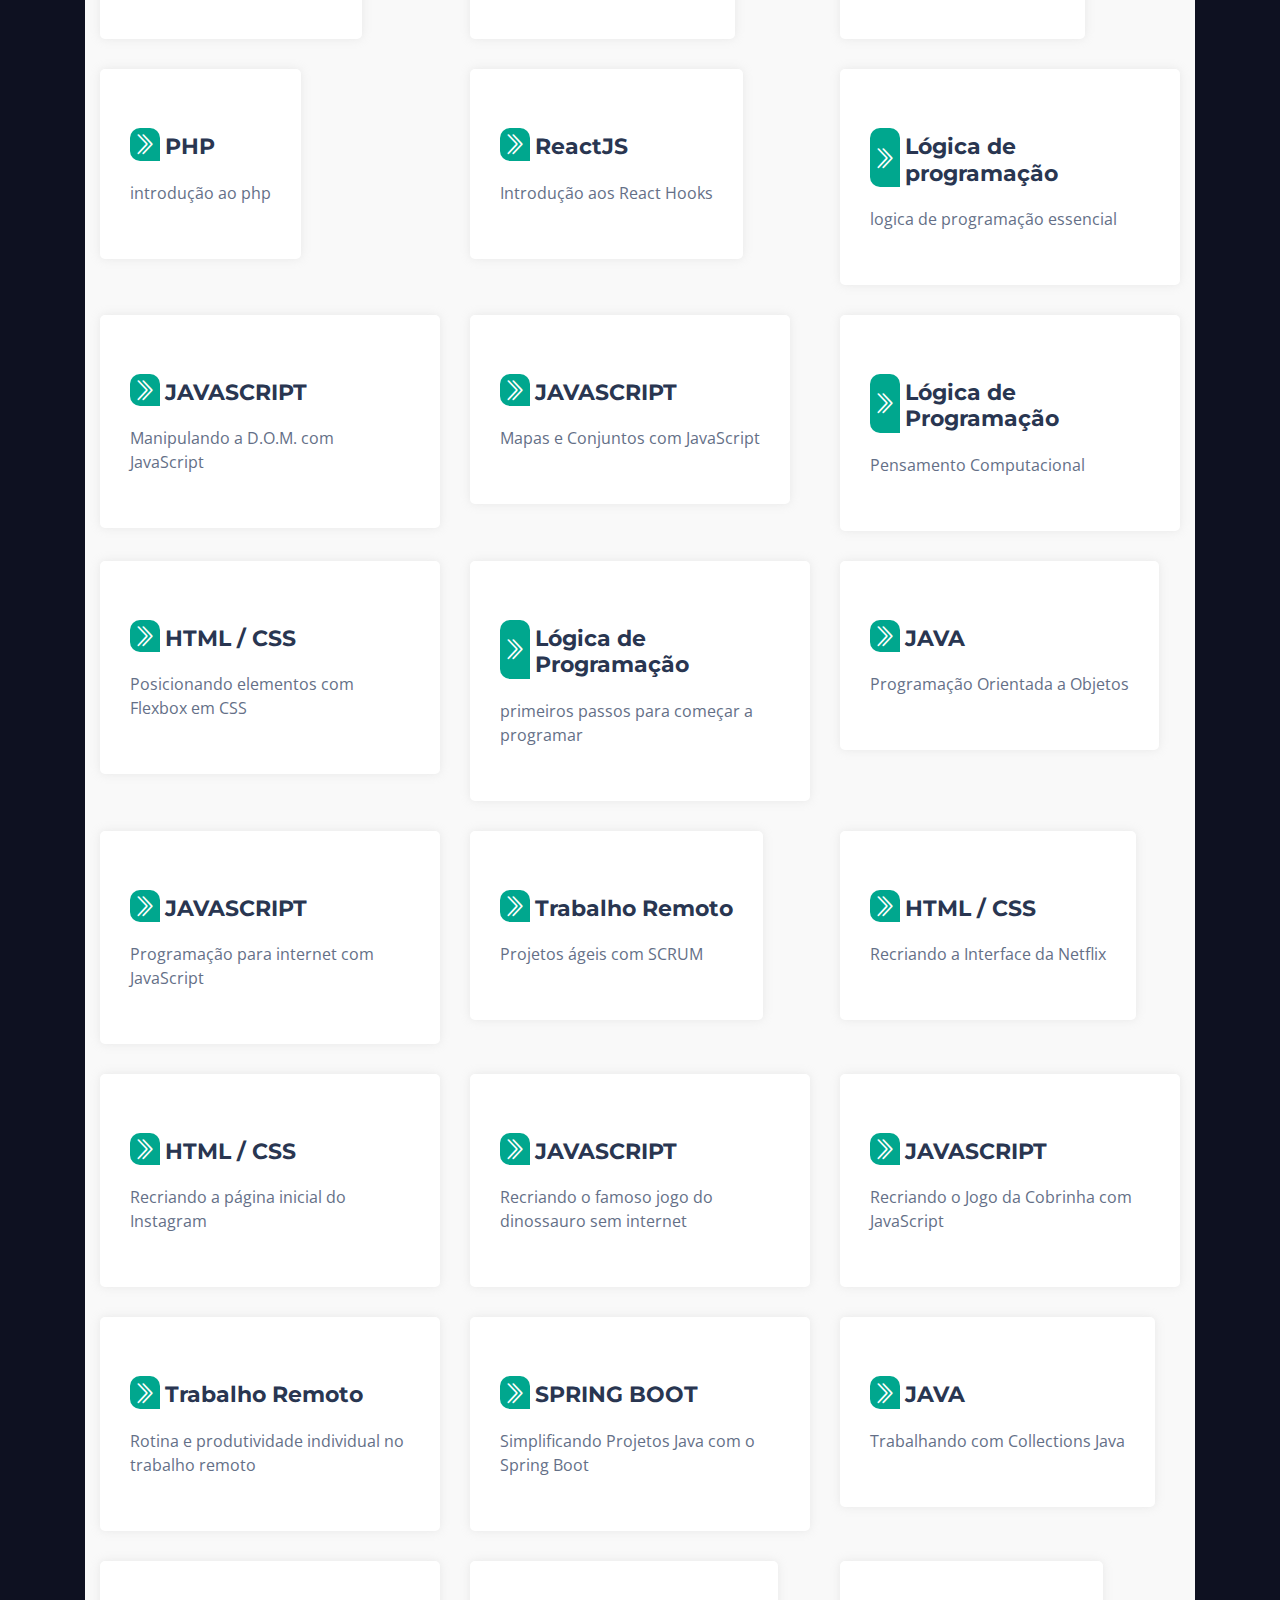
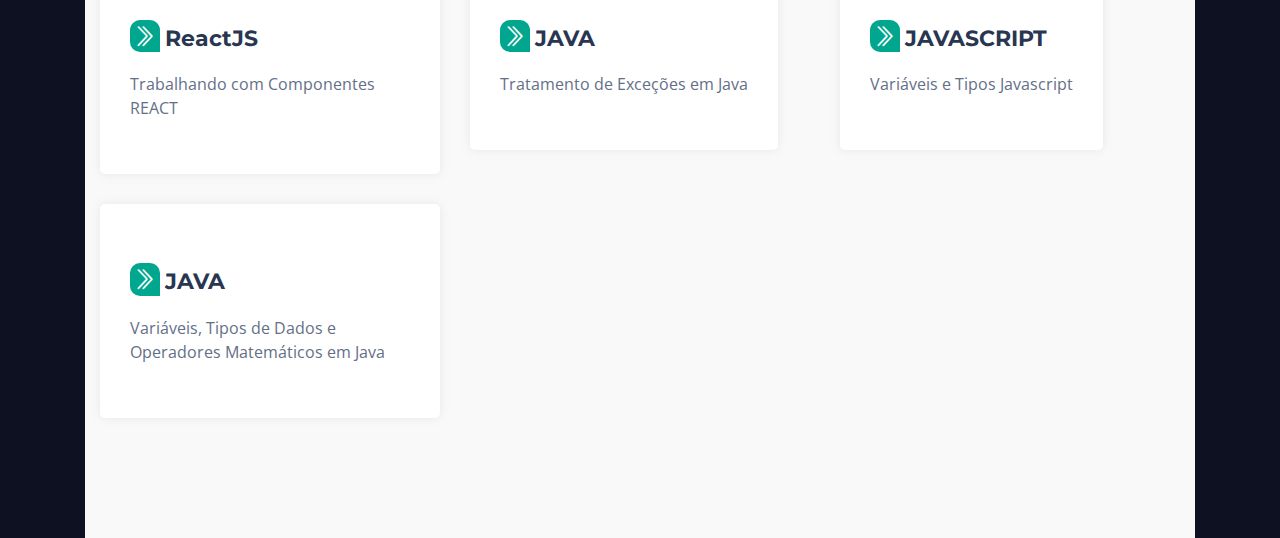
<file: pages/certificados.html>
<!DOCTYPE html>
<html lang="en">
    <head>
        <meta charset="utf-8">
    
        <!--====== Title ======-->
        <title>Josué Alisson</title>
    
        <meta name="description" content="">
        <meta name="viewport" content="width=device-width, initial-scale=1">
    
        <!--====== Favicon Icon ======-->
        <link rel="shortcut icon" href="../assets/images/favicon.png" type="image/png">
    
        <!--====== Slick CSS ======-->
        <link rel="stylesheet" href="../assets/css/animate.css">
    
        <!--====== LineIcons CSS ======-->
        <link rel="stylesheet" href="../assets/css/lineicons.css">
    
        <!--====== Bootstrap CSS ======-->
        <link rel="stylesheet" href="../assets/css/bootstrap.min.css">
    
        <!--====== Default CSS ======-->
        <link rel="stylesheet" href="../assets/css/default.css">
    
        <!--====== Style CSS ======-->
        <link rel="stylesheet" href="../assets/css/style.css">
    
    </head>
<body>

    
    
    <!--====== HEADER PART START ======-->
    
    <div class="container">
        <div class="row align-items-center justify-content-center justify-content-lg-between">
            <div class="col-lg-6">
                <div class="header_hero_content mt-45">
                    <h5 class="header_sub_title wow fadeInUp" data-wow-duration="1.3s" data-wow-delay="0.2s">Home / Certificados</h5>
                    <h2 class="header_title wow fadeInUp" data-wow-duration="1.3s" data-wow-delay="0.5s">Meus Certificados</span>
                </div> <!-- header hero content -->
            </div>

        </div> <!-- row -->
        <section id="services" class="services_area pt-115 pb-120">
            <div class="container">
                <div class="row justify-content-center">
                    <div class="col-lg-6">
                        <div class="section_title text-center pb-30">
                            <h3 class="main_title">Programas / Bootcamps</h3>
                            <ul class="line">
                                <li></li>
                                <li></li>
                                <li></li>
                            </ul>
                        </div> <!-- section title -->
                    </div>
                </div>
                <!-- row -->
                <div class="row">
                    <!-- Div services -->
                        <div class="col-lg-4 col-sm-6">
                            <a href="../assets/certificados/Transforma Tec.pdf" target="_blank">
                                <div class="single_service mt-30 wow fadeInUpBig" data-wow-duration="1.3s" data-wow-delay="0.2s">
                                    <div class="service_content">
                                        <div class="service-title">
                                            <i class="lni lni-angle-double-right"></i>
                                            <h4 class="service_title">Transforma Tec</h4>
                                        </div>
                                        <p>O Transforma Tec é um programa de formação em tecnologia 100% gratuito desenvolvido pelo Grupo Carrefour Brasil em parceria com a DIO.me. Todo o conteúdo do curso terá como base fundamentos do nível básico em desenvolvimento de software, com foco em desenvolvimento Full Stack com Java, React e Cloud. </p>
                                    </div>
                                </div>
                            </a> 
                        </div>
                    <!-- Div services -->
                        <div class="col-lg-4 col-sm-6">
                            <a href="../assets/certificados/Bootcamp - HTML Web Developer.pdf" target="_blank">
                                <div class="single_service mt-30 wow fadeInUpBig" data-wow-duration="1.3s" data-wow-delay="0.2s">
                                    <div class="service_content">
                                        <div class="service-title">
                                            <i class="lni lni-angle-double-right"></i>
                                            <h4 class="service_title">HTML Developer</h4>
                                        </div>
                                        <p>Bootcamp desenvolvido com intuito de ajudar iniciantes na programação com criação do front-end de Websites. </p>
                                    </div>
                                </div>
                            </a> 
                        </div>
                    <!-- Div services -->
                        <div class="col-lg-4 col-sm-6">
                            <a href="../assets/certificados/Bootcamp Become Remote.pdf" target="_blank">
                                <div class="single_service mt-30 wow fadeInUpBig" data-wow-duration="1.3s" data-wow-delay="0.2s">
                                    <div class="service_content">
                                        <div class="service-title">
                                            <i class="lni lni-angle-double-right"></i>
                                            <h4 class="service_title">Become Remote</h4>
                                        </div>
                                        <p>Bootcamp que trouxe uma melhora para quem tem dificuldade no trabalho remoto, metodologia ágil com SCRUM, entre outras dicas de como ter um tempo produtivo. <br><br></p>
                                    </div>
                                </div>
                            </a> 
                        </div>
                </div> <!-- row -->
            </div> <!-- container -->
        </section>

        <section style="margin-top: -11rem;" id="services" class="services_area pt-115 pb-120">
            <div class="container">
                <div class="row justify-content-center">
                    <div class="col-lg-6">
                        <div class="section_title text-center pb-30">
                            <h3 class="main_title">Certificados de cursos</h3>
                            <ul class="line">
                                <li></li>
                                <li></li>
                                <li></li>
                            </ul>
                        </div> <!-- section title -->
                    </div>
                </div>
                <!-- row -->
                <div class="row">
                    <!-- Div services -->
                        <div class="col-lg-4 col-sm-6">
                            <a href="../assets/certificados/Abstraindo um Bootcamp Usando Orientação a Objetos em Java.pdf" target="_blank">
                                <div class="single_service mt-30 wow fadeInUpBig" data-wow-duration="1.3s" data-wow-delay="0.2s">
                                    <div class="service_content">
                                        <div class="service-title">
                                            <i class="lni lni-angle-double-right"></i>
                                            <h4 class="service_title">JAVA</h4>
                                        </div>
                                        <p>Abstraindo um Bootcamp Usando Orientação a Objetos em Java</p>
                                    </div>
                                </div>
                            </a> 
                        </div>
                    <!-- Div services -->
                        <div class="col-lg-4 col-sm-6">
                            <a href="../assets/certificados/Adicionando Segurança a uma API REST com Spring Security.pdf" target="_blank">
                                <div class="single_service mt-30 wow fadeInUpBig" data-wow-duration="1.3s" data-wow-delay="0.2s">
                                    <div class="service_content">
                                        <div class="service-title">
                                            <i class="lni lni-angle-double-right"></i>
                                            <h4 class="service_title">SPRING BOOT</h4>
                                        </div>
                                        <p>Adicionando Segurança a uma API REST com Spring Security </p>
                                    </div>
                                </div>
                            </a> 
                        </div>
                    <!-- Div services -->
                        <div class="col-lg-4 col-sm-6">
                            <a href="../assets/certificados/Aprenda o que são Estrutura de Dados e Algoritmos.pdf" target="_blank">
                                <div class="single_service mt-30 wow fadeInUpBig" data-wow-duration="1.3s" data-wow-delay="0.2s">
                                    <div class="service_content">
                                        <div class="service-title">
                                            <i class="lni lni-angle-double-right"></i>
                                            <h4 class="service_title">Lógica de programação</h4>
                                        </div>
                                        <p>Aprenda o que são Estrutura de Dados e Algoritmos <br><br></p>
                                    </div>
                                </div>
                            </a> 
                        </div>
                    <!-- Div services -->
                        <div class="col-lg-4 col-sm-6">
                            <a href="../assets/certificados/Como gerenciar seus projetos trabalhando remotamente.pdf" target="_blank">
                                <div class="single_service mt-30 wow fadeInUpBig" data-wow-duration="1.3s" data-wow-delay="0.2s">
                                    <div class="service_content">
                                        <div class="service-title">
                                            <i class="lni lni-angle-double-right"></i>
                                            <h4 class="service_title">Trabalho Remoto</h4>
                                        </div>
                                        <p>Como gerenciar seus projetos trabalhando remotamente <br><br></p>
                                    </div>
                                </div>
                            </a> 
                        </div>
                    <!-- Div services -->
                        <div class="col-lg-4 col-sm-6">
                            <a href="../assets/certificados/Como se comunicar de forma eficiente e eficaz trabalhando remotamente.pdf" target="_blank">
                                <div class="single_service mt-30 wow fadeInUpBig" data-wow-duration="1.3s" data-wow-delay="0.2s">
                                    <div class="service_content">
                                        <div class="service-title">
                                            <i class="lni lni-angle-double-right"></i>
                                            <h4 class="service_title">Trabalho Remoto</h4>
                                        </div>
                                        <p>Como se comunicar de forma eficiente e eficaz trabalhando remotamente <br><br></p>
                                    </div>
                                </div>
                            </a> 
                        </div>
                    <!-- Div services -->
                        <div class="col-lg-4 col-sm-6">
                            <a href="../assets/certificados/Conceitos e Melhores Práticas com Bancos de Dados PostgreSQL.pdf" target="_blank">
                                <div class="single_service mt-30 wow fadeInUpBig" data-wow-duration="1.3s" data-wow-delay="0.2s">
                                    <div class="service_content">
                                        <div class="service-title">
                                            <i class="lni lni-angle-double-right"></i>
                                            <h4 class="service_title">Banco de dados SQL</h4>
                                        </div>
                                        <p>Conceitos e Melhores Práticas com Bancos de Dados PostgreSQL<br><br></p>
                                    </div>
                                </div>
                            </a> 
                        </div>
                    <!-- Div services -->
                        <div class="col-lg-4 col-sm-6">
                            <a href="../assets/certificados/Conhecendo Spring Data JPA na prática com Java.pdf" target="_blank">
                                <div class="single_service mt-30 wow fadeInUpBig" data-wow-duration="1.3s" data-wow-delay="0.2s">
                                    <div class="service_content">
                                        <div class="service-title">
                                            <i class="lni lni-angle-double-right"></i>
                                            <h4 class="service_title">JAVA</h4>
                                        </div>
                                        <p>Conhecendo Spring Data JPA na prática com Java <br><br></p>
                                    </div>
                                </div>
                            </a> 
                        </div>
                    <!-- Div services -->
                        <div class="col-lg-4 col-sm-6">
                            <a href="../assets/certificados/Construindo páginas para internet com Bootstrap.pdf" target="_blank">
                                <div class="single_service mt-30 wow fadeInUpBig" data-wow-duration="1.3s" data-wow-delay="0.2s">
                                    <div class="service_content">
                                        <div class="service-title">
                                            <i class="lni lni-angle-double-right"></i>
                                            <h4 class="service_title">CSS / BOOTSTRAP</h4>
                                        </div>
                                        <p>Construindo páginas para internet com Bootstrap <br><br></p>
                                    </div>
                                </div>
                            </a> 
                        </div>
                    <!-- Div services -->
                        <div class="col-lg-4 col-sm-6">
                            <a href="../assets/certificados/Criando seu jogo de memória estilo Genius.pdf" target="_blank">
                                <div class="single_service mt-30 wow fadeInUpBig" data-wow-duration="1.3s" data-wow-delay="0.2s">
                                    <div class="service_content">
                                        <div class="service-title">
                                            <i class="lni lni-angle-double-right"></i>
                                            <h4 class="service_title">JAVASCRIPT</h4>
                                        </div>
                                        <p>Criando seu jogo de memória estilo Genius <br><br></p>
                                    </div>
                                </div>
                            </a> 
                        </div>
                    <!-- Div services -->
                        <div class="col-lg-4 col-sm-6">
                            <a href="../assets/certificados/Criando um Front-end Totalmente Componentizado na Prática com ReactJS.pdf" target="_blank">
                                <div class="single_service mt-30 wow fadeInUpBig" data-wow-duration="1.3s" data-wow-delay="0.2s">
                                    <div class="service_content">
                                        <div class="service-title">
                                            <i class="lni lni-angle-double-right"></i>
                                            <h4 class="service_title">ReactJS</h4>
                                        </div>
                                        <p>Criando um Front-end Totalmente Componentizado na Prática com ReactJS <br><br></p>
                                    </div>
                                </div>
                            </a> 
                        </div>
                    <!-- Div services -->
                        <div class="col-lg-4 col-sm-6">
                            <a href="../assets/certificados/Criando uma API REST Documentada com Spring Web e Swagger.pdf" target="_blank">
                                <div class="single_service mt-30 wow fadeInUpBig" data-wow-duration="1.3s" data-wow-delay="0.2s">
                                    <div class="service_content">
                                        <div class="service-title">
                                            <i class="lni lni-angle-double-right"></i>
                                            <h4 class="service_title">SPRING BOOT</h4>
                                        </div>
                                        <p>Criando uma API REST Documentada com Spring Web e Swagger<br><br></p>
                                    </div>
                                </div>
                            </a> 
                        </div>
                    <!-- Div services -->
                        <div class="col-lg-4 col-sm-6">
                            <a href="../assets/certificados/Debugging e Error Handling com JavaScript.pdf" target="_blank">
                                <div class="single_service mt-30 wow fadeInUpBig" data-wow-duration="1.3s" data-wow-delay="0.2s">
                                    <div class="service_content">
                                        <div class="service-title">
                                            <i class="lni lni-angle-double-right"></i>
                                            <h4 class="service_title">JAVASCRIPT</h4>
                                        </div>
                                        <p>Debugging e Error Handling com JavaScript <br><br></p>
                                    </div>
                                </div>
                            </a> 
                        </div>
                    <!-- Div services -->
                        <div class="col-lg-4 col-sm-6">
                            <a href="../assets/certificados/Debugging Java.pdf" target="_blank">
                                <div class="single_service mt-30 wow fadeInUpBig" data-wow-duration="1.3s" data-wow-delay="0.2s">
                                    <div class="service_content">
                                        <div class="service-title">
                                            <i class="lni lni-angle-double-right"></i>
                                            <h4 class="service_title">JAVA</h4>
                                        </div>
                                        <p>Debugging Java <br><br></p>
                                    </div>
                                </div>
                            </a> 
                        </div>
                    <!-- Div services -->
                        <div class="col-lg-4 col-sm-6">
                            <a href="../assets/certificados/Desafio prático IA com JAVA Construindo um sistema de recomendação.pdf" target="_blank">
                                <div class="single_service mt-30 wow fadeInUpBig" data-wow-duration="1.3s" data-wow-delay="0.2s">
                                    <div class="service_content">
                                        <div class="service-title">
                                            <i class="lni lni-angle-double-right"></i>
                                            <h4 class="service_title">JAVA</h4>
                                        </div>
                                        <p>Desafio prático IA com JAVA Construindo um sistema de recomendação<br><br></p>
                                    </div>
                                </div>
                            </a> 
                        </div>
                    <!-- Div services -->
                        <div class="col-lg-4 col-sm-6">
                            <a href="../assets/certificados/Desenvolvimento de aplicações para internet com ReactJS.pdf" target="_blank">
                                <div class="single_service mt-30 wow fadeInUpBig" data-wow-duration="1.3s" data-wow-delay="0.2s">
                                    <div class="service_content">
                                        <div class="service-title">
                                            <i class="lni lni-angle-double-right"></i>
                                            <h4 class="service_title">ReactJS</h4>
                                        </div>
                                        <p>Desenvolvimento de aplicações para internet com ReactJS <br><br></p>
                                    </div>
                                </div>
                            </a> 
                        </div>
                    <!-- Div services -->
                        <div class="col-lg-4 col-sm-6">
                            <a href="../assets/certificados/Desmistificando o Trabalho Remoto.pdf" target="_blank">
                                <div class="single_service mt-30 wow fadeInUpBig" data-wow-duration="1.3s" data-wow-delay="0.2s">
                                    <div class="service_content">
                                        <div class="service-title">
                                            <i class="lni lni-angle-double-right"></i>
                                            <h4 class="service_title">Trabalho Remoto</h4>
                                        </div>
                                        <p>Desmistificando o Trabalho Remoto <br><br></p>
                                    </div>
                                </div>
                            </a> 
                        </div>
                    <!-- Div services -->
                        <div class="col-lg-4 col-sm-6">
                            <a href="../assets/certificados/Dominando Funções em JavaScript.pdf" target="_blank">
                                <div class="single_service mt-30 wow fadeInUpBig" data-wow-duration="1.3s" data-wow-delay="0.2s">
                                    <div class="service_content">
                                        <div class="service-title">
                                            <i class="lni lni-angle-double-right"></i>
                                            <h4 class="service_title">JAVASCRIPT</h4>
                                        </div>
                                        <p>Dominando Funções em JavaScript <br><br></p>
                                    </div>
                                </div>
                            </a> 
                        </div>
                    <!-- Div services -->
                        <div class="col-lg-4 col-sm-6">
                            <a href="../assets/certificados/Dominando IDEs Java.pdf" target="_blank">
                                <div class="single_service mt-30 wow fadeInUpBig" data-wow-duration="1.3s" data-wow-delay="0.2s">
                                    <div class="service_content">
                                        <div class="service-title">
                                            <i class="lni lni-angle-double-right"></i>
                                            <h4 class="service_title">JAVA</h4>
                                        </div>
                                        <p>Dominando IDEs Java <br><br></p>
                                    </div>
                                </div>
                            </a> 
                        </div>
                    <!-- Div services -->
                        <div class="col-lg-4 col-sm-6">
                            <a href="../assets/certificados/Domine o Estilo Arquitetural REST com o Spring Web.pdf" target="_blank">
                                <div class="single_service mt-30 wow fadeInUpBig" data-wow-duration="1.3s" data-wow-delay="0.2s">
                                    <div class="service_content">
                                        <div class="service-title">
                                            <i class="lni lni-angle-double-right"></i>
                                            <h4 class="service_title">SPRING BOOT</h4>
                                        </div>
                                        <p>Domine o Estilo Arquitetural REST com o Spring Web <br><br></p>
                                    </div>
                                </div>
                            </a> 
                        </div>
                    <!-- Div services -->
                        <div class="col-lg-4 col-sm-6">
                            <a href="../assets/certificados/Entendendo Métodos Java.pdf" target="_blank">
                                <div class="single_service mt-30 wow fadeInUpBig" data-wow-duration="1.3s" data-wow-delay="0.2s">
                                    <div class="service_content">
                                        <div class="service-title">
                                            <i class="lni lni-angle-double-right"></i>
                                            <h4 class="service_title">JAVA</h4>
                                        </div>
                                        <p>Entendendo Métodos Java<br><br></p>
                                    </div>
                                </div>
                            </a> 
                        </div>
                    <!-- Div services -->
                        <div class="col-lg-4 col-sm-6">
                            <a href="../assets/certificados/Estruturas de Repetição e Arrays em Java.pdf" target="_blank">
                                <div class="single_service mt-30 wow fadeInUpBig" data-wow-duration="1.3s" data-wow-delay="0.2s">
                                    <div class="service_content">
                                        <div class="service-title">
                                            <i class="lni lni-angle-double-right"></i>
                                            <h4 class="service_title">JAVA</h4>
                                        </div>
                                        <p>Estruturas de Repetição e Arrays em Java <br><br></p>
                                    </div>
                                </div>
                            </a> 
                        </div>
                    <!-- Div services -->
                        <div class="col-lg-4 col-sm-6">
                            <a href="../assets/certificados/Fundamentos de JavaScript Assíncrono.pdf" target="_blank">
                                <div class="single_service mt-30 wow fadeInUpBig" data-wow-duration="1.3s" data-wow-delay="0.2s">
                                    <div class="service_content">
                                        <div class="service-title">
                                            <i class="lni lni-angle-double-right"></i>
                                            <h4 class="service_title">JAVASCRIPT</h4>
                                        </div>
                                        <p>Fundamentos de JavaScript Assíncrono <br><br></p>
                                    </div>
                                </div>
                            </a> 
                        </div>
                    <!-- Div services -->
                        <div class="col-lg-4 col-sm-6">
                            <a href="../assets/certificados/Imersão no Spring Framework com Spring Boot.pdf" target="_blank">
                                <div class="single_service mt-30 wow fadeInUpBig" data-wow-duration="1.3s" data-wow-delay="0.2s">
                                    <div class="service_content">
                                        <div class="service-title">
                                            <i class="lni lni-angle-double-right"></i>
                                            <h4 class="service_title">SPRING BOOT</h4>
                                        </div>
                                        <p>Imersão no Spring Framework com Spring Boot <br><br></p>
                                    </div>
                                </div>
                            </a> 
                        </div>
                    <!-- Div services -->
                        <div class="col-lg-4 col-sm-6">
                            <a href="../assets/certificados/Introdução a Criação de Websites com HTML5 e CSS3.pdf" target="_blank">
                                <div class="single_service mt-30 wow fadeInUpBig" data-wow-duration="1.3s" data-wow-delay="0.2s">
                                    <div class="service_content">
                                        <div class="service-title">
                                            <i class="lni lni-angle-double-right"></i>
                                            <h4 class="service_title">HTML / CSS</h4>
                                        </div>
                                        <p>Introdução a Criação de Websites com HTML5 e CSS3 <br><br></p>
                                    </div>
                                </div>
                            </a> 
                        </div>
                    <!-- Div services -->
                        <div class="col-lg-4 col-sm-6">
                            <a href="../assets/certificados/introdução ao Git e Github.pdf" target="_blank">
                                <div class="single_service mt-30 wow fadeInUpBig" data-wow-duration="1.3s" data-wow-delay="0.2s">
                                    <div class="service_content">
                                        <div class="service-title">
                                            <i class="lni lni-angle-double-right"></i>
                                            <h4 class="service_title">GIT / GITHUB</h4>
                                        </div>
                                        <p>introdução ao Git e Github<br><br></p>
                                    </div>
                                </div>
                            </a> 
                        </div>
                    <!-- Div services -->
                        <div class="col-lg-4 col-sm-6">
                            <a href="../assets/certificados/Introdução ao HTTP-HTTPS.pdf" target="_blank">
                                <div class="single_service mt-30 wow fadeInUpBig" data-wow-duration="1.3s" data-wow-delay="0.2s">
                                    <div class="service_content">
                                        <div class="service-title">
                                            <i class="lni lni-angle-double-right"></i>
                                            <h4 class="service_title">SPRING BOOT</h4>
                                        </div>
                                        <p>Introdução ao HTTP-HTTPS<br><br></p>
                                    </div>
                                </div>
                            </a> 
                        </div>
                    <!-- Div services -->
                        <div class="col-lg-4 col-sm-6">
                            <a href="../assets/certificados/Introdução ao JavaScriptpdf.pdf" target="_blank">
                                <div class="single_service mt-30 wow fadeInUpBig" data-wow-duration="1.3s" data-wow-delay="0.2s">
                                    <div class="service_content">
                                        <div class="service-title">
                                            <i class="lni lni-angle-double-right"></i>
                                            <h4 class="service_title">JAVASCRIPT</h4>
                                        </div>
                                        <p>Introdução ao JavaScript <br><br></p>
                                    </div>
                                </div>
                            </a> 
                        </div>
                    <!-- Div services -->
                        <div class="col-lg-4 col-sm-6">
                            <a href="../assets/certificados/introdução ao php.pdf" target="_blank">
                                <div class="single_service mt-30 wow fadeInUpBig" data-wow-duration="1.3s" data-wow-delay="0.2s">
                                    <div class="service_content">
                                        <div class="service-title">
                                            <i class="lni lni-angle-double-right"></i>
                                            <h4 class="service_title">PHP</h4>
                                        </div>
                                        <p>introdução ao php<br><br></p>
                                    </div>
                                </div>
                            </a> 
                        </div>
                    <!-- Div services -->
                        <div class="col-lg-4 col-sm-6">
                            <a href="../assets/certificados/Introdução aos React Hooks.pdf" target="_blank">
                                <div class="single_service mt-30 wow fadeInUpBig" data-wow-duration="1.3s" data-wow-delay="0.2s">
                                    <div class="service_content">
                                        <div class="service-title">
                                            <i class="lni lni-angle-double-right"></i>
                                            <h4 class="service_title">ReactJS</h4>
                                        </div>
                                        <p>Introdução aos React Hooks<br><br></p>
                                    </div>
                                </div>
                            </a> 
                        </div>
                    <!-- Div services -->
                        <div class="col-lg-4 col-sm-6">
                            <a href="../assets/certificados/logica de programação essencial.pdf" target="_blank">
                                <div class="single_service mt-30 wow fadeInUpBig" data-wow-duration="1.3s" data-wow-delay="0.2s">
                                    <div class="service_content">
                                        <div class="service-title">
                                            <i class="lni lni-angle-double-right"></i>
                                            <h4 class="service_title">Lógica de programação</h4>
                                        </div>
                                        <p>logica de programação essencial<br><br></p>
                                    </div>
                                </div>
                            </a> 
                        </div>
                    <!-- Div services -->
                        <div class="col-lg-4 col-sm-6">
                            <a href="../assets/certificados/Manipulando a D.O.M. com JavaScript.pdf" target="_blank">
                                <div class="single_service mt-30 wow fadeInUpBig" data-wow-duration="1.3s" data-wow-delay="0.2s">
                                    <div class="service_content">
                                        <div class="service-title">
                                            <i class="lni lni-angle-double-right"></i>
                                            <h4 class="service_title">JAVASCRIPT</h4>
                                        </div>
                                        <p>Manipulando a D.O.M. com JavaScript <br><br></p>
                                    </div>
                                </div>
                            </a> 
                        </div>
                    <!-- Div services -->
                        <div class="col-lg-4 col-sm-6">
                            <a href="../assets/certificados/Mapas e Conjuntos com JavaScript.pdf" target="_blank">
                                <div class="single_service mt-30 wow fadeInUpBig" data-wow-duration="1.3s" data-wow-delay="0.2s">
                                    <div class="service_content">
                                        <div class="service-title">
                                            <i class="lni lni-angle-double-right"></i>
                                            <h4 class="service_title">JAVASCRIPT</h4>
                                        </div>
                                        <p>Mapas e Conjuntos com JavaScript <br><br></p>
                                    </div>
                                </div>
                            </a> 
                        </div>
                    <!-- Div services -->
                        <div class="col-lg-4 col-sm-6">
                            <a href="../assets/certificados/Pensamento Computacional.pdf" target="_blank">
                                <div class="single_service mt-30 wow fadeInUpBig" data-wow-duration="1.3s" data-wow-delay="0.2s">
                                    <div class="service_content">
                                        <div class="service-title">
                                            <i class="lni lni-angle-double-right"></i>
                                            <h4 class="service_title">Lógica de Programação</h4>
                                        </div>
                                        <p>Pensamento Computacional <br><br></p>
                                    </div>
                                </div>
                            </a> 
                        </div>
                    <!-- Div services -->
                        <div class="col-lg-4 col-sm-6">
                            <a href="../assets/certificados/Posicionando elementos com Flexbox em CSS.pdf" target="_blank">
                                <div class="single_service mt-30 wow fadeInUpBig" data-wow-duration="1.3s" data-wow-delay="0.2s">
                                    <div class="service_content">
                                        <div class="service-title">
                                            <i class="lni lni-angle-double-right"></i>
                                            <h4 class="service_title">HTML / CSS</h4>
                                        </div>
                                        <p>Posicionando elementos com Flexbox em CSS<br><br></p>
                                    </div>
                                </div>
                            </a> 
                        </div>
                    <!-- Div services -->
                        <div class="col-lg-4 col-sm-6">
                            <a href="../assets/certificados/primeiros passos para começar a programar.pdf" target="_blank">
                                <div class="single_service mt-30 wow fadeInUpBig" data-wow-duration="1.3s" data-wow-delay="0.2s">
                                    <div class="service_content">
                                        <div class="service-title">
                                            <i class="lni lni-angle-double-right"></i>
                                            <h4 class="service_title">Lógica de Programação</h4>
                                        </div>
                                        <p>primeiros passos para começar a programar <br><br></p>
                                    </div>
                                </div>
                            </a> 
                        </div>
                    <!-- Div services -->
                        <div class="col-lg-4 col-sm-6">
                            <a href="../assets/certificados/Programação Orientada a Objetos.pdf" target="_blank">
                                <div class="single_service mt-30 wow fadeInUpBig" data-wow-duration="1.3s" data-wow-delay="0.2s">
                                    <div class="service_content">
                                        <div class="service-title">
                                            <i class="lni lni-angle-double-right"></i>
                                            <h4 class="service_title">JAVA</h4>
                                        </div>
                                        <p>Programação Orientada a Objetos <br><br></p>
                                    </div>
                                </div>
                            </a> 
                        </div>
                    <!-- Div services -->
                        <div class="col-lg-4 col-sm-6">
                            <a href="../assets/certificados/Programação para internet com JavaScript.pdf" target="_blank">
                                <div class="single_service mt-30 wow fadeInUpBig" data-wow-duration="1.3s" data-wow-delay="0.2s">
                                    <div class="service_content">
                                        <div class="service-title">
                                            <i class="lni lni-angle-double-right"></i>
                                            <h4 class="service_title">JAVASCRIPT</h4>
                                        </div>
                                        <p>Programação para internet com JavaScript<br><br></p>
                                    </div>
                                </div>
                            </a> 
                        </div>
                    <!-- Div services -->
                        <div class="col-lg-4 col-sm-6">
                            <a href="../assets/certificados/Projetos ágeis com SCRUM.pdf" target="_blank">
                                <div class="single_service mt-30 wow fadeInUpBig" data-wow-duration="1.3s" data-wow-delay="0.2s">
                                    <div class="service_content">
                                        <div class="service-title">
                                            <i class="lni lni-angle-double-right"></i>
                                            <h4 class="service_title">Trabalho Remoto</h4>
                                        </div>
                                        <p>Projetos ágeis com SCRUM <br><br></p>
                                    </div>
                                </div>
                            </a> 
                        </div>
                    <!-- Div services -->
                        <div class="col-lg-4 col-sm-6">
                            <a href="../assets/certificados/Recriando a Interface do Netflix.pdf" target="_blank">
                                <div class="single_service mt-30 wow fadeInUpBig" data-wow-duration="1.3s" data-wow-delay="0.2s">
                                    <div class="service_content">
                                        <div class="service-title">
                                            <i class="lni lni-angle-double-right"></i>
                                            <h4 class="service_title">HTML / CSS</h4>
                                        </div>
                                        <p>Recriando a Interface da Netflix<br><br></p>
                                    </div>
                                </div>
                            </a> 
                        </div>
                    <!-- Div services -->
                        <div class="col-lg-4 col-sm-6">
                            <a href="../assets/certificados/Recriando a página inicial do Instagram.pdf" target="_blank">
                                <div class="single_service mt-30 wow fadeInUpBig" data-wow-duration="1.3s" data-wow-delay="0.2s">
                                    <div class="service_content">
                                        <div class="service-title">
                                            <i class="lni lni-angle-double-right"></i>
                                            <h4 class="service_title">HTML / CSS</h4>
                                        </div>
                                        <p>Recriando a página inicial do Instagram<br><br></p>
                                    </div>
                                </div>
                            </a> 
                        </div>
                    <!-- Div services -->
                        <div class="col-lg-4 col-sm-6">
                            <a href="../assets/certificados/Recriando o famoso jogo do dinossauro sem internet.pdf" target="_blank">
                                <div class="single_service mt-30 wow fadeInUpBig" data-wow-duration="1.3s" data-wow-delay="0.2s">
                                    <div class="service_content">
                                        <div class="service-title">
                                            <i class="lni lni-angle-double-right"></i>
                                            <h4 class="service_title">JAVASCRIPT</h4>
                                        </div>
                                        <p>Recriando o famoso jogo do dinossauro sem internet <br><br></p>
                                    </div>
                                </div>
                            </a> 
                        </div>
                    <!-- Div services -->
                        <div class="col-lg-4 col-sm-6">
                            <a href="../assets/certificados/Recriando o Jogo da Cobrinha com JavaScript.pdf" target="_blank">
                                <div class="single_service mt-30 wow fadeInUpBig" data-wow-duration="1.3s" data-wow-delay="0.2s">
                                    <div class="service_content">
                                        <div class="service-title">
                                            <i class="lni lni-angle-double-right"></i>
                                            <h4 class="service_title">JAVASCRIPT</h4>
                                        </div>
                                        <p>Recriando o Jogo da Cobrinha com JavaScript <br><br></p>
                                    </div>
                                </div>
                            </a> 
                        </div>
                    <!-- Div services -->
                        <div class="col-lg-4 col-sm-6">
                            <a href="../assets/certificados/Rotina e produtividade individual no trabalho remoto.pdf" target="_blank">
                                <div class="single_service mt-30 wow fadeInUpBig" data-wow-duration="1.3s" data-wow-delay="0.2s">
                                    <div class="service_content">
                                        <div class="service-title">
                                            <i class="lni lni-angle-double-right"></i>
                                            <h4 class="service_title">Trabalho Remoto</h4>
                                        </div>
                                        <p>Rotina e produtividade individual no trabalho remoto<br><br></p>
                                    </div>
                                </div>
                            </a> 
                        </div>
                    <!-- Div services -->
                        <div class="col-lg-4 col-sm-6">
                            <a href="../assets/certificados/Simplificando Projetos Java com o Spring Boot.pdf" target="_blank">
                                <div class="single_service mt-30 wow fadeInUpBig" data-wow-duration="1.3s" data-wow-delay="0.2s">
                                    <div class="service_content">
                                        <div class="service-title">
                                            <i class="lni lni-angle-double-right"></i>
                                            <h4 class="service_title">SPRING BOOT</h4>
                                        </div>
                                        <p>Simplificando Projetos Java com o Spring Boot <br><br></p>
                                    </div>
                                </div>
                            </a> 
                        </div>
                    <!-- Div services -->
                        <div class="col-lg-4 col-sm-6">
                            <a href="../assets/certificados/Trabalhando com Collections Java.pdf" target="_blank">
                                <div class="single_service mt-30 wow fadeInUpBig" data-wow-duration="1.3s" data-wow-delay="0.2s">
                                    <div class="service_content">
                                        <div class="service-title">
                                            <i class="lni lni-angle-double-right"></i>
                                            <h4 class="service_title">JAVA</h4>
                                        </div>
                                        <p>Trabalhando com Collections Java <br><br></p>
                                    </div>
                                </div>
                            </a> 
                        </div>
                    <!-- Div services -->
                        <div class="col-lg-4 col-sm-6">
                            <a href="../assets/certificados/Trabalhando com Componentes REACT.pdf" target="_blank">
                                <div class="single_service mt-30 wow fadeInUpBig" data-wow-duration="1.3s" data-wow-delay="0.2s">
                                    <div class="service_content">
                                        <div class="service-title">
                                            <i class="lni lni-angle-double-right"></i>
                                            <h4 class="service_title">ReactJS</h4>
                                        </div>
                                        <p>Trabalhando com Componentes REACT <br><br></p>
                                    </div>
                                </div>
                            </a> 
                        </div>
                    <!-- Div services -->
                        <div class="col-lg-4 col-sm-6">
                            <a href="../assets/certificados/Tratamento de Exceções em Java.pdf" target="_blank">
                                <div class="single_service mt-30 wow fadeInUpBig" data-wow-duration="1.3s" data-wow-delay="0.2s">
                                    <div class="service_content">
                                        <div class="service-title">
                                            <i class="lni lni-angle-double-right"></i>
                                            <h4 class="service_title">JAVA</h4>
                                        </div>
                                        <p>Tratamento de Exceções em Java <br><br></p>
                                    </div>
                                </div>
                            </a> 
                        </div>
                    <!-- Div services -->
                        <div class="col-lg-4 col-sm-6">
                            <a href="../assets/certificados/Variáveis e Tipos Javascript.pdf" target="_blank">
                                <div class="single_service mt-30 wow fadeInUpBig" data-wow-duration="1.3s" data-wow-delay="0.2s">
                                    <div class="service_content">
                                        <div class="service-title">
                                            <i class="lni lni-angle-double-right"></i>
                                            <h4 class="service_title">JAVASCRIPT</h4>
                                        </div>
                                        <p>Variáveis e Tipos Javascript <br><br></p>
                                    </div>
                                </div>
                            </a> 
                        </div>
                    <!-- Div services -->
                        <div class="col-lg-4 col-sm-6">
                            <a href="../assets/certificados/Variáveis, Tipos de Dados e Operadores Matemáticos em Java.pdf" target="_blank">
                                <div class="single_service mt-30 wow fadeInUpBig" data-wow-duration="1.3s" data-wow-delay="0.2s">
                                    <div class="service_content">
                                        <div class="service-title">
                                            <i class="lni lni-angle-double-right"></i>
                                            <h4 class="service_title">JAVA</h4>
                                        </div>
                                        <p>Variáveis, Tipos de Dados e Operadores Matemáticos em Java <br><br></p>
                                    </div>
                                </div>
                            </a> 
                        </div>
                    
                </div> <!-- row -->
            </div> <!-- container -->
        </section>
</body>
</html>
</file>
<file: assets/css/default.css>
/* Deafult Margin & Padding */
/*-- Margin Top --*/
.mt-5 {
	margin-top: 5px;
}
.mt-10 {
	margin-top: 10px;
}
.mt-15 {
	margin-top: 15px;
}
.mt-20 {
	margin-top: 20px;
}
.mt-25 {
	margin-top: 25px;
}
.mt-30 {
	margin-top: 30px;
}
.mt-35 {
	margin-top: 35px;
}
.mt-40 {
	margin-top: 40px;
}
.mt-45 {
	margin-top: 45px;
}
.mt-50 {
	margin-top: 50px;
}
.mt-55 {
	margin-top: 55px;
}
.mt-60 {
	margin-top: 60px;
}
.mt-65 {
	margin-top: 65px;
}
.mt-70 {
	margin-top: 70px;
}
.mt-75 {
	margin-top: 75px;
}
.mt-80 {
	margin-top: 80px;
}
.mt-85 {
	margin-top: 85px;
}
.mt-90 {
	margin-top: 90px;
}
.mt-95 {
	margin-top: 95px;
}
.mt-100 {
	margin-top: 100px;
}
.mt-105 {
	margin-top: 105px;
}
.mt-110 {
	margin-top: 110px;
}
.mt-115 {
	margin-top: 115px;
}
.mt-120 {
	margin-top: 120px;
}
.mt-125 {
	margin-top: 125px;
}
.mt-130 {
	margin-top: 130px;
}
.mt-135 {
	margin-top: 135px;
}
.mt-140 {
	margin-top: 140px;
}
.mt-145 {
	margin-top: 145px;
}
.mt-150 {
	margin-top: 150px;
}
.mt-155 {
	margin-top: 155px;
}
.mt-160 {
	margin-top: 160px;
}
.mt-165 {
	margin-top: 165px;
}
.mt-170 {
	margin-top: 170px;
}
.mt-175 {
	margin-top: 175px;
}
.mt-180 {
	margin-top: 180px;
}
.mt-185 {
	margin-top: 185px;
}
.mt-190 {
	margin-top: 190px;
}
.mt-195 {
	margin-top: 195px;
}
.mt-200 {
	margin-top: 200px;
}
/*-- Margin Bottom --*/

.mb-5 {
	margin-bottom: 5px;
}
.mb-10 {
	margin-bottom: 10px;
}
.mb-15 {
	margin-bottom: 15px;
}
.mb-20 {
	margin-bottom: 20px;
}
.mb-25 {
	margin-bottom: 25px;
}
.mb-30 {
	margin-bottom: 30px;
}
.mb-35 {
	margin-bottom: 35px;
}
.mb-40 {
	margin-bottom: 40px;
}
.mb-45 {
	margin-bottom: 45px;
}
.mb-50 {
	margin-bottom: 50px;
}
.mb-55 {
	margin-bottom: 55px;
}
.mb-60 {
	margin-bottom: 60px;
}
.mb-65 {
	margin-bottom: 65px;
}
.mb-70 {
	margin-bottom: 70px;
}
.mb-75 {
	margin-bottom: 75px;
}
.mb-80 {
	margin-bottom: 80px;
}
.mb-85 {
	margin-bottom: 85px;
}
.mb-90 {
	margin-bottom: 90px;
}
.mb-95 {
	margin-bottom: 95px;
}
.mb-100 {
	margin-bottom: 100px;
}
.mb-105 {
	margin-bottom: 105px;
}
.mb-110 {
	margin-bottom: 110px;
}
.mb-115 {
	margin-bottom: 115px;
}
.mb-120 {
	margin-bottom: 120px;
}
.mb-125 {
	margin-bottom: 125px;
}
.mb-130 {
	margin-bottom: 130px;
}
.mb-135 {
	margin-bottom: 135px;
}
.mb-140 {
	margin-bottom: 140px;
}
.mb-145 {
	margin-bottom: 145px;
}
.mb-150 {
	margin-bottom: 150px;
}
.mb-155 {
	margin-bottom: 155px;
}
.mb-160 {
	margin-bottom: 160px;
}
.mb-165 {
	margin-bottom: 165px;
}
.mb-170 {
	margin-bottom: 170px;
}
.mb-175 {
	margin-bottom: 175px;
}
.mb-180 {
	margin-bottom: 180px;
}
.mb-185 {
	margin-bottom: 185px;
}
.mb-190 {
	margin-bottom: 190px;
}
.mb-195 {
	margin-bottom: 195px;
}
.mb-200 {
	margin-bottom: 200px;
}
/*-- margin left --*/
.ml-5 {
	margin-left: 5px;
}
.ml-10 {
	margin-left: 10px;
}
.ml-15 {
	margin-left: 15px;
}
.ml-20 {
	margin-left: 20px;
}
.ml-25 {
	margin-left: 25px;
}
.ml-30 {
	margin-left: 30px;
}
.ml-35 {
	margin-left: 35px;
}
.ml-40 {
	margin-left: 40px;
}
.ml-45 {
	margin-left: 45px;
}
.ml-50 {
	margin-left: 50px;
}
.ml-55 {
	margin-left: 55px;
}
.ml-60 {
	margin-left: 60px;
}
.ml-65 {
	margin-left: 65px;
}
.ml-70 {
	margin-left: 70px;
}
.ml-75 {
	margin-left: 75px;
}
.ml-80 {
	margin-left: 80px;
}
.ml-85 {
	margin-left: 85px;
}
.ml-90 {
	margin-left: 90px;
}
.ml-95 {
	margin-left: 95px;
}
.ml-100 {
	margin-left: 100px;
}
.ml-105 {
	margin-left: 105px;
}
.ml-110 {
	margin-left: 110px;
}
.ml-115 {
	margin-left: 115px;
}
.ml-120 {
	margin-left: 120px;
}
.ml-125 {
	margin-left: 125px;
}
.ml-130 {
	margin-left: 130px;
}
.ml-135 {
	margin-left: 135px;
}
.ml-140 {
	margin-left: 140px;
}
.ml-145 {
	margin-left: 145px;
}
.ml-150 {
	margin-left: 150px;
}
.ml-155 {
	margin-left: 155px;
}
.ml-160 {
	margin-left: 160px;
}
.ml-165 {
	margin-left: 165px;
}
.ml-170 {
	margin-left: 170px;
}
.ml-175 {
	margin-left: 175px;
}
.ml-180 {
	margin-left: 180px;
}
.ml-185 {
	margin-left: 185px;
}
.ml-190 {
	margin-left: 190px;
}
.ml-195 {
	margin-left: 195px;
}
.ml-200 {
	margin-left: 200px;
}
/*-- margin right --*/
.mr-5 {
	margin-right: 5px;
}
.mr-10 {
	margin-right: 10px;
}
.mr-15 {
	margin-right: 15px;
}
.mr-20 {
	margin-right: 20px;
}
.mr-25 {
	margin-right: 25px;
}
.mr-30 {
	margin-right: 30px;
}
.mr-35 {
	margin-right: 35px;
}
.mr-40 {
	margin-right: 40px;
}
.mr-45 {
	margin-right: 45px;
}
.mr-50 {
	margin-right: 50px;
}
.mr-55 {
	margin-right: 55px;
}
.mr-60 {
	margin-right: 60px;
}
.mr-65 {
	margin-right: 65px;
}
.mr-70 {
	margin-right: 70px;
}
.mr-75 {
	margin-right: 75px;
}
.mr-80 {
	margin-right: 80px;
}
.mr-85 {
	margin-right: 85px;
}
.mr-90 {
	margin-right: 90px;
}
.mr-95 {
	margin-right: 95px;
}
.mr-100 {
	margin-right: 100px;
}
.mr-105 {
	margin-right: 105px;
}
.mr-110 {
	margin-right: 110px;
}
.mr-115 {
	margin-right: 115px;
}
.mr-120 {
	margin-right: 120px;
}
.mr-125 {
	margin-right: 125px;
}
.mr-130 {
	margin-right: 130px;
}
.mr-135 {
	margin-right: 135px;
}
.mr-140 {
	margin-right: 140px;
}
.mr-145 {
	margin-right: 145px;
}
.mr-150 {
	margin-right: 150px;
}
.mr-155 {
	margin-right: 155px;
}
.mr-160 {
	margin-right: 160px;
}
.mr-165 {
	margin-right: 165px;
}
.mr-170 {
	margin-right: 170px;
}
.mr-175 {
	margin-right: 175px;
}
.mr-180 {
	margin-right: 180px;
}
.mr-185 {
	margin-right: 185px;
}
.mr-190 {
	margin-right: 190px;
}
.mr-195 {
	margin-right: 195px;
}
.mr-200 {
	margin-right: 200px;
}


/*-- Padding Top --*/

.pt-5 {
	padding-top: 5px;
}
.pt-10 {
	padding-top: 10px;
}
.pt-15 {
	padding-top: 15px;
}
.pt-20 {
	padding-top: 20px;
}
.pt-25 {
	padding-top: 25px;
}
.pt-30 {
	padding-top: 30px;
}
.pt-35 {
	padding-top: 35px;
}
.pt-40 {
	padding-top: 40px;
}
.pt-45 {
	padding-top: 45px;
}
.pt-50 {
	padding-top: 50px;
}
.pt-55 {
	padding-top: 55px;
}
.pt-60 {
	padding-top: 60px;
}
.pt-65 {
	padding-top: 65px;
}
.pt-70 {
	padding-top: 70px;
}
.pt-75 {
	padding-top: 75px;
}
.pt-80 {
	padding-top: 80px;
}
.pt-85 {
	padding-top: 85px;
}
.pt-90 {
	padding-top: 90px;
}
.pt-95 {
	padding-top: 95px;
}
.pt-100 {
	padding-top: 100px;
}
.pt-105 {
	padding-top: 105px;
}
.pt-110 {
	padding-top: 110px;
}
.pt-115 {
	padding-top: 115px;
}
.pt-120 {
	padding-top: 120px;
}
.pt-125 {
	padding-top: 125px;
}
.pt-130 {
	padding-top: 130px;
}
.pt-135 {
	padding-top: 135px;
}
.pt-140 {
	padding-top: 140px;
}
.pt-145 {
	padding-top: 145px;
}
.pt-150 {
	padding-top: 150px;
}
.pt-155 {
	padding-top: 155px;
}
.pt-160 {
	padding-top: 160px;
}
.pt-165 {
	padding-top: 165px;
}
.pt-170 {
	padding-top: 170px;
}
.pt-175 {
	padding-top: 175px;
}
.pt-180 {
	padding-top: 180px;
}
.pt-185 {
	padding-top: 185px;
}
.pt-190 {
	padding-top: 190px;
}
.pt-195 {
	padding-top: 195px;
}
.pt-200 {
	padding-top: 200px;
}
/*-- Padding Bottom --*/

.pb-5 {
	padding-bottom: 5px;
}
.pb-10 {
	padding-bottom: 10px;
}
.pb-15 {
	padding-bottom: 15px;
}
.pb-20 {
	padding-bottom: 20px;
}
.pb-25 {
	padding-bottom: 25px;
}
.pb-30 {
	padding-bottom: 30px;
}
.pb-35 {
	padding-bottom: 35px;
}
.pb-40 {
	padding-bottom: 40px;
}
.pb-45 {
	padding-bottom: 45px;
}
.pb-50 {
	padding-bottom: 50px;
}
.pb-55 {
	padding-bottom: 55px;
}
.pb-60 {
	padding-bottom: 60px;
}
.pb-65 {
	padding-bottom: 65px;
}
.pb-70 {
	padding-bottom: 70px;
}
.pb-75 {
	padding-bottom: 75px;
}
.pb-80 {
	padding-bottom: 80px;
}
.pb-85 {
	padding-bottom: 85px;
}
.pb-90 {
	padding-bottom: 90px;
}
.pb-95 {
	padding-bottom: 95px;
}
.pb-100 {
	padding-bottom: 100px;
}
.pb-105 {
	padding-bottom: 105px;
}
.pb-110 {
	padding-bottom: 110px;
}
.pb-115 {
	padding-bottom: 115px;
}
.pb-120 {
	padding-bottom: 120px;
}
.pb-125 {
	padding-bottom: 125px;
}
.pb-130 {
	padding-bottom: 130px;
}
.pb-135 {
	padding-bottom: 135px;
}
.pb-140 {
	padding-bottom: 140px;
}
.pb-145 {
	padding-bottom: 145px;
}
.pb-150 {
	padding-bottom: 150px;
}
.pb-155 {
	padding-bottom: 155px;
}
.pb-160 {
	padding-bottom: 160px;
}
.pb-165 {
	padding-bottom: 165px;
}
.pb-170 {
	padding-bottom: 170px;
}
.pb-175 {
	padding-bottom: 175px;
}
.pb-180 {
	padding-bottom: 180px;
}
.pb-185 {
	padding-bottom: 185px;
}
.pb-190 {
	padding-bottom: 190px;
}
.pb-195 {
	padding-bottom: 195px;
}
.pb-200 {
	padding-bottom: 200px;
}

/*-- Padding left --*/

.pl-0 {
	padding-left: 0px;
}
.pl-5 {
	padding-left: 5px;
}
.pl-10 {
	padding-left: 10px;
}
.pl-15 {
	padding-left: 15px;
}
.pl-20 {
	padding-left: 20px;
}
.pl-25 {
	padding-left: 25px;
}
.pl-30 {
	padding-left: 30px;
}
.pl-35 {
	padding-left: 35px;
}
.pl-40 {
	padding-left: 40px;
}
.pl-45 {
	padding-left: 45px;
}
.pl-50 {
	padding-left: 50px;
}
.pl-55 {
	padding-left: 55px;
}
.pl-60 {
	padding-left: 60px;
}
.pl-65 {
	padding-left: 65px;
}
.pl-70 {
	padding-left: 70px;
}
.pl-75 {
	padding-left: 75px;
}
.pl-80 {
	padding-left: 80px;
}
.pl-85 {
	padding-left: 85px;
}
.pl-90 {
	padding-left: 90px;
}
.pl-100 {
	padding-left: 100px;
}
.pl-105 {
	padding-left: 105px;
}
.pl-110 {
	padding-left: 110px;
}
.pl-115 {
	padding-left: 115px;
}
.pl-120 {
	padding-left: 120px;
}
.pl-125 {
	padding-left: 125px;
}
/*-- Padding right --*/

.pr-0 {
	padding-right: 0px;
}
.pr-5 {
	padding-right: 5px;
}
.pr-10 {
	padding-right: 10px;
}
.pr-15 {
	padding-right: 15px;
}
.pr-20 {
	padding-right: 20px;
}
.pr-25 {
	padding-right: 25px;
}
.pr-30 {
	padding-right: 30px;
}
.pr-35 {
	padding-right: 35px;
}
.pr-40 {
	padding-right: 40px;
}
.pr-45 {
	padding-right: 45px;
}
.pr-50 {
	padding-right: 50px;
}
.pr-55 {
	padding-right: 55px;
}
.pr-60 {
	padding-right: 60px;
}
.pr-65 {
	padding-right: 65px;
}
.pr-70 {
	padding-right: 70px;
}
.pr-75 {
	padding-right: 75px;
}
.pr-80 {
	padding-right: 80px;
}
.pr-85 {
	padding-right: 85px;
}
.pr-90 {
	padding-right: 90px;
}
.pr-95 {
	padding-right: 95px;
}
.pr-100 {
	padding-right: 100px;
}
.pr-105 {
	padding-right: 105px;
}
/* Background Color */

.gray-bg {
	background: #F8F8F8;
}
.white-bg {
	background: #fff;
}
.black-bg {
	background: #222;
}
/* Color */

.white {
	color: #fff;
}
.black {
	color: #222;
}
/* black overlay */

[data-overlay] {
	position: relative;
}
[data-overlay]::before {
	background: #000 none repeat scroll 0 0;
	content: "";
	height: 100%;
	left: 0;
	position: absolute;
	top: 0;
	width: 100%;
	z-index: 1;
}
[data-overlay="3"]::before {
	opacity: 0.3;
}
[data-overlay="4"]::before {
	opacity: 0.4;
}
[data-overlay="5"]::before {
	opacity: 0.5;
}
[data-overlay="6"]::before {
	opacity: 0.6;
}
[data-overlay="7"]::before {
	opacity: 0.7;
}
[data-overlay="8"]::before {
	opacity: 0.8;
}
[data-overlay="9"]::before {
	opacity: 0.9;
}
</file>
<file: assets/css/style.css>
/*-----------------------------------------------------------------------------------

    Template Name: Freelancer - CV and Personal Portfolio Template
    Template URI: uideck.com
    Description: Freelancer - CV and Personal Portfolio Template
    Author: UIdeck
    Author URI: uideck.com
    Version: 1.0

-----------------------------------------------------------------------------------

    CSS INDEX
    ===================

    01. Theme default CSS
	02. Header
    03. Hero
	04. Footer

-----------------------------------------------------------------------------------*/
/*===========================
      01.COMMON css 
===========================*/
@import url("https://fonts.googleapis.com/css?family=Montserrat:300,400,500,600,700,800|Open+Sans:400,600,700&display=swap");
body {
  font-family: "Open Sans", sans-serif;
  background-color: #0e1121;
  font-weight: normal;
  font-style: normal;
  color: #646F87; 
}

* {
  margin: 0;
  padding: 0;
  -webkit-box-sizing: border-box;
  -moz-box-sizing: border-box;
  box-sizing: border-box; }

img {
  max-width: 100%; }

a:focus,
input:focus,
textarea:focus,
button:focus {
  text-decoration: none;
  outline: none; }

a {
  color: #00A78E; }

a:focus,
a:hover {
  text-decoration: none; }

i,
span,
a {
  display: inline-block; }

audio,
canvas,
iframe,
img,
svg,
video {
  vertical-align: middle; }

h1,
h2,
h3,
h4,
h5,
h6 {
  font-family: "Montserrat", sans-serif;
  font-weight: 700;
  color: #293651;
  margin: 0px; }

h1 {
  font-size: 48px; }

h2 {
  font-size: 36px; }

h3 {
  font-size: 28px; }

h4 {
  font-size: 22px; }

h5 {
  font-size: 18px; }

h6 {
  font-size: 16px; }

ul, ol {
  margin: 0px;
  padding: 0px;
  list-style-type: none; }

p {
  font-size: 16px;
  font-weight: 400;
  line-height: 24px;
  color: #646F87;
  margin: 0px; }

.bg_cover {
  background-position: center center;
  background-size: cover;
  background-repeat: no-repeat;
  width: 100%;
  height: 100%; }
  /* Bottom Whatsapp */
.whatsapp .lni-whatsapp{
  font-size: 30px;
  color: #fff;
}
.whatsapp:hover{
  transition: .2s ease;
}
@keyframes whatsapp {
  0% {
      transform: scale(.5)
  }
  50% {
      opacity: 1
  }
  100% {
      transform: scale(1.2);
      opacity: 0
  }
}

.whatsapp:hover {
  background: #41a79d
}

.whatsapp {
  display: flex;
  justify-content: center;
  align-items: center;
  margin-right: 25px;
  position: fixed;
  width: 70px;
  height: 70px;
  bottom: 70px;
  padding: 5px;
  right: 0;
  text-align: center;
  border-radius: 50%;
  background: #0ba360;
  z-index: 1000;
  z-index: 2000;
}

.whatsapp::after,
.whatsapp::before {
  content: '';
  position: absolute;
  opacity: 0;
  border: 4px solid #0ba360;
  left: -10px;
  top: -10px;
  right: -10px;
  bottom: -10px;
  border-radius: 50%;
  animation: whatsapp 1.5s ease infinite
}

.wa::after {
  animation-delay: .5s
}
@media (max-width: 999px) and (min-width: 678px) {
  .whatsapp{
      bottom: 15rem;
  }
}
/* Bottom Whatsapp end*/

/*===== All Button Style =====*/
.main-btn {
  display: inline-block;
  font-weight: 600;
  text-align: center;
  white-space: nowrap;
  vertical-align: middle;
  -webkit-user-select: none;
  -moz-user-select: none;
  -ms-user-select: none;
  user-select: none;
  padding: 0 40px;
  font-size: 16px;
  line-height: 55px;
  height: 55px;
  border-radius: 5px;
  color: #fff;
  cursor: pointer;
  z-index: 5;
  -webkit-transition: all 0.4s ease-out 0s;
  -moz-transition: all 0.4s ease-out 0s;
  -ms-transition: all 0.4s ease-out 0s;
  -o-transition: all 0.4s ease-out 0s;
  transition: all 0.4s ease-out 0s;
  background-color: #00A78E; }
  @media (max-width: 767px) {
    .main-btn {
      padding: 0 30px;
      height: 45px;
      line-height: 45px; } }
  .main-btn:hover {
    background-color: rgba(0, 167, 142, 0.7);
    color: #fff; }
  .main-btn.main-btn-2 {
    background-color: transparent;
    color: #646F87;
    border: 2px solid #646F87;
    line-height: 51px; }
    @media (max-width: 767px) {
      .main-btn.main-btn-2 {
        line-height: 41px; } }
    .main-btn.main-btn-2:hover {
      background-color: rgba(100, 111, 135, 0.2);
      color: #646F87; }

/*===== All Section Title Style =====*/
.section_title .sub_title {
  font-size: 20px;
  font-weight: 600;
  color: #00A78E; }
  @media (max-width: 767px) {
    .section_title .sub_title {
      font-size: 16px; } }
  @media only screen and (min-width: 576px) and (max-width: 767px) {
    .section_title .sub_title {
      font-size: 18px; } }
.section_title .main_title {
  font-size: 35px;
  font-weight: 600;
  margin-top: 20px; }
  @media (max-width: 767px) {
    .section_title .main_title {
      font-size: 22px; } }
  @media only screen and (min-width: 576px) and (max-width: 767px) {
    .section_title .main_title {
      font-size: 26px; } }
.section_title .line {
  padding-top: 10px; }
  .section_title .line li {
    display: inline-block;
    background-color: #00A78E;
    border-radius: 50px;
    height: 3px; }
    .section_title .line li:nth-of-type(1) {
      width: 64px; }
    .section_title .line li:nth-of-type(2) {
      width: 10px; }
    .section_title .line li:nth-of-type(3) {
      width: 7px; }

/*===== All Preloader Style =====*/
.preloader {
  /* Body Overlay */
  position: fixed;
  top: 0;
  left: 0;
  display: table;
  height: 100%;
  width: 100%;
  /* Change Background Color */
  background: #fff;
  z-index: 99999; }
  .preloader .loader {
    display: table-cell;
    vertical-align: middle;
    text-align: center; }
    .preloader .loader .ytp-spinner {
      position: absolute;
      left: 50%;
      top: 50%;
      width: 64px;
      margin-left: -32px;
      z-index: 18;
      pointer-events: none; }
      .preloader .loader .ytp-spinner .ytp-spinner-container {
        pointer-events: none;
        position: absolute;
        width: 100%;
        padding-bottom: 100%;
        top: 50%;
        left: 50%;
        margin-top: -50%;
        margin-left: -50%;
        -webkit-animation: ytp-spinner-linspin 1568.23529647ms linear infinite;
        -moz-animation: ytp-spinner-linspin 1568.23529647ms linear infinite;
        -o-animation: ytp-spinner-linspin 1568.23529647ms linear infinite;
        animation: ytp-spinner-linspin 1568.23529647ms linear infinite; }
        .preloader .loader .ytp-spinner .ytp-spinner-container .ytp-spinner-rotator {
          position: absolute;
          width: 100%;
          height: 100%;
          -webkit-animation: ytp-spinner-easespin 5332ms cubic-bezier(0.4, 0, 0.2, 1) infinite both;
          -moz-animation: ytp-spinner-easespin 5332ms cubic-bezier(0.4, 0, 0.2, 1) infinite both;
          -o-animation: ytp-spinner-easespin 5332ms cubic-bezier(0.4, 0, 0.2, 1) infinite both;
          animation: ytp-spinner-easespin 5332ms cubic-bezier(0.4, 0, 0.2, 1) infinite both; }
          .preloader .loader .ytp-spinner .ytp-spinner-container .ytp-spinner-rotator .ytp-spinner-left {
            position: absolute;
            top: 0;
            left: 0;
            bottom: 0;
            overflow: hidden;
            right: 50%; }
          .preloader .loader .ytp-spinner .ytp-spinner-container .ytp-spinner-rotator .ytp-spinner-right {
            position: absolute;
            top: 0;
            right: 0;
            bottom: 0;
            overflow: hidden;
            left: 50%; }
    .preloader .loader .ytp-spinner-circle {
      box-sizing: border-box;
      position: absolute;
      width: 200%;
      height: 100%;
      border-style: solid;
      /* Spinner Color */
      border-color: #00A78E #00A78E #eceff8;
      border-radius: 50%;
      border-width: 6px; }
    .preloader .loader .ytp-spinner-left .ytp-spinner-circle {
      left: 0;
      right: -100%;
      border-right-color: #eceff8;
      -webkit-animation: ytp-spinner-left-spin 1333ms cubic-bezier(0.4, 0, 0.2, 1) infinite both;
      -moz-animation: ytp-spinner-left-spin 1333ms cubic-bezier(0.4, 0, 0.2, 1) infinite both;
      -o-animation: ytp-spinner-left-spin 1333ms cubic-bezier(0.4, 0, 0.2, 1) infinite both;
      animation: ytp-spinner-left-spin 1333ms cubic-bezier(0.4, 0, 0.2, 1) infinite both; }
    .preloader .loader .ytp-spinner-right .ytp-spinner-circle {
      left: -100%;
      right: 0;
      border-left-color: #eceff8;
      -webkit-animation: ytp-right-spin 1333ms cubic-bezier(0.4, 0, 0.2, 1) infinite both;
      -moz-animation: ytp-right-spin 1333ms cubic-bezier(0.4, 0, 0.2, 1) infinite both;
      -o-animation: ytp-right-spin 1333ms cubic-bezier(0.4, 0, 0.2, 1) infinite both;
      animation: ytp-right-spin 1333ms cubic-bezier(0.4, 0, 0.2, 1) infinite both; }

/* Preloader Animations */
@-webkit-keyframes ytp-spinner-linspin {
  to {
    -webkit-transform: rotate(360deg);
    -moz-transform: rotate(360deg);
    -ms-transform: rotate(360deg);
    -o-transform: rotate(360deg);
    transform: rotate(360deg); } }
@keyframes ytp-spinner-linspin {
  to {
    -webkit-transform: rotate(360deg);
    -moz-transform: rotate(360deg);
    -ms-transform: rotate(360deg);
    -o-transform: rotate(360deg);
    transform: rotate(360deg); } }
@-webkit-keyframes ytp-spinner-easespin {
  12.5% {
    -webkit-transform: rotate(135deg);
    -moz-transform: rotate(135deg);
    -ms-transform: rotate(135deg);
    -o-transform: rotate(135deg);
    transform: rotate(135deg); }
  25% {
    -webkit-transform: rotate(270deg);
    -moz-transform: rotate(270deg);
    -ms-transform: rotate(270deg);
    -o-transform: rotate(270deg);
    transform: rotate(270deg); }
  37.5% {
    -webkit-transform: rotate(405deg);
    -moz-transform: rotate(405deg);
    -ms-transform: rotate(405deg);
    -o-transform: rotate(405deg);
    transform: rotate(405deg); }
  50% {
    -webkit-transform: rotate(540deg);
    -moz-transform: rotate(540deg);
    -ms-transform: rotate(540deg);
    -o-transform: rotate(540deg);
    transform: rotate(540deg); }
  62.5% {
    -webkit-transform: rotate(675deg);
    -moz-transform: rotate(675deg);
    -ms-transform: rotate(675deg);
    -o-transform: rotate(675deg);
    transform: rotate(675deg); }
  75% {
    -webkit-transform: rotate(810deg);
    -moz-transform: rotate(810deg);
    -ms-transform: rotate(810deg);
    -o-transform: rotate(810deg);
    transform: rotate(810deg); }
  87.5% {
    -webkit-transform: rotate(945deg);
    -moz-transform: rotate(945deg);
    -ms-transform: rotate(945deg);
    -o-transform: rotate(945deg);
    transform: rotate(945deg); }
  to {
    -webkit-transform: rotate(1080deg);
    -moz-transform: rotate(1080deg);
    -ms-transform: rotate(1080deg);
    -o-transform: rotate(1080deg);
    transform: rotate(1080deg); } }
@keyframes ytp-spinner-easespin {
  12.5% {
    -webkit-transform: rotate(135deg);
    -moz-transform: rotate(135deg);
    -ms-transform: rotate(135deg);
    -o-transform: rotate(135deg);
    transform: rotate(135deg); }
  25% {
    -webkit-transform: rotate(270deg);
    -moz-transform: rotate(270deg);
    -ms-transform: rotate(270deg);
    -o-transform: rotate(270deg);
    transform: rotate(270deg); }
  37.5% {
    -webkit-transform: rotate(405deg);
    -moz-transform: rotate(405deg);
    -ms-transform: rotate(405deg);
    -o-transform: rotate(405deg);
    transform: rotate(405deg); }
  50% {
    -webkit-transform: rotate(540deg);
    -moz-transform: rotate(540deg);
    -ms-transform: rotate(540deg);
    -o-transform: rotate(540deg);
    transform: rotate(540deg); }
  62.5% {
    -webkit-transform: rotate(675deg);
    -moz-transform: rotate(675deg);
    -ms-transform: rotate(675deg);
    -o-transform: rotate(675deg);
    transform: rotate(675deg); }
  75% {
    -webkit-transform: rotate(810deg);
    -moz-transform: rotate(810deg);
    -ms-transform: rotate(810deg);
    -o-transform: rotate(810deg);
    transform: rotate(810deg); }
  87.5% {
    -webkit-transform: rotate(945deg);
    -moz-transform: rotate(945deg);
    -ms-transform: rotate(945deg);
    -o-transform: rotate(945deg);
    transform: rotate(945deg); }
  to {
    -webkit-transform: rotate(1080deg);
    -moz-transform: rotate(1080deg);
    -ms-transform: rotate(1080deg);
    -o-transform: rotate(1080deg);
    transform: rotate(1080deg); } }
@-webkit-keyframes ytp-spinner-left-spin {
  0% {
    -webkit-transform: rotate(130deg);
    -moz-transform: rotate(130deg);
    -ms-transform: rotate(130deg);
    -o-transform: rotate(130deg);
    transform: rotate(130deg); }
  50% {
    -webkit-transform: rotate(-5deg);
    -moz-transform: rotate(-5deg);
    -ms-transform: rotate(-5deg);
    -o-transform: rotate(-5deg);
    transform: rotate(-5deg); }
  to {
    -webkit-transform: rotate(130deg);
    -moz-transform: rotate(130deg);
    -ms-transform: rotate(130deg);
    -o-transform: rotate(130deg);
    transform: rotate(130deg); } }
@keyframes ytp-spinner-left-spin {
  0% {
    -webkit-transform: rotate(130deg);
    -moz-transform: rotate(130deg);
    -ms-transform: rotate(130deg);
    -o-transform: rotate(130deg);
    transform: rotate(130deg); }
  50% {
    -webkit-transform: rotate(-5deg);
    -moz-transform: rotate(-5deg);
    -ms-transform: rotate(-5deg);
    -o-transform: rotate(-5deg);
    transform: rotate(-5deg); }
  to {
    -webkit-transform: rotate(130deg);
    -moz-transform: rotate(130deg);
    -ms-transform: rotate(130deg);
    -o-transform: rotate(130deg);
    transform: rotate(130deg); } }
@-webkit-keyframes ytp-right-spin {
  0% {
    -webkit-transform: rotate(-130deg);
    -moz-transform: rotate(-130deg);
    -ms-transform: rotate(-130deg);
    -o-transform: rotate(-130deg);
    transform: rotate(-130deg); }
  50% {
    -webkit-transform: rotate(5deg);
    -moz-transform: rotate(5deg);
    -ms-transform: rotate(5deg);
    -o-transform: rotate(5deg);
    transform: rotate(5deg); }
  to {
    -webkit-transform: rotate(-130deg);
    -moz-transform: rotate(-130deg);
    -ms-transform: rotate(-130deg);
    -o-transform: rotate(-130deg);
    transform: rotate(-130deg); } }
@keyframes ytp-right-spin {
  0% {
    -webkit-transform: rotate(-130deg);
    -moz-transform: rotate(-130deg);
    -ms-transform: rotate(-130deg);
    -o-transform: rotate(-130deg);
    transform: rotate(-130deg); }
  50% {
    -webkit-transform: rotate(5deg);
    -moz-transform: rotate(5deg);
    -ms-transform: rotate(5deg);
    -o-transform: rotate(5deg);
    transform: rotate(5deg); }
  to {
    -webkit-transform: rotate(-130deg);
    -moz-transform: rotate(-130deg);
    -ms-transform: rotate(-130deg);
    -o-transform: rotate(-130deg);
    transform: rotate(-130deg); } }
/*===========================
        02.HEADER css 
===========================*/
/*===== NAVBAR =====*/
.header_navbar {
  position: absolute;
  top: 0;
  left: 0;
  width: 100%;
  z-index: 99;
  -webkit-transition: all 0.3s ease-out 0s;
  -moz-transition: all 0.3s ease-out 0s;
  -ms-transition: all 0.3s ease-out 0s;
  -o-transition: all 0.3s ease-out 0s;
  transition: all 0.3s ease-out 0s; }

.sticky {
  position: fixed;
  z-index: 99;
  background-color: #0e1121;
  -webkit-box-shadow: 0px 20px 50px 0px rgba(0, 0, 0, 0.05);
  -moz-box-shadow: 0px 20px 50px 0px rgba(0, 0, 0, 0.05);
  box-shadow: 0px 20px 50px 0px rgba(0, 0, 0, 0.05);
  -webkit-transition: all 0.3s ease-out 0s;
  -moz-transition: all 0.3s ease-out 0s;
  -ms-transition: all 0.3s ease-out 0s;
  -o-transition: all 0.3s ease-out 0s;
  transition: all 0.3s ease-out 0s; }
  .sticky .navbar {
    padding: 10px 0; 
  }
  .sticky .navbar-brand img{
    filter: invert(100%);
  }

.navbar {
  padding: 25px 0;
  border-radius: 5px;
  position: relative;
  -webkit-transition: all 0.3s ease-out 0s;
  -moz-transition: all 0.3s ease-out 0s;
  -ms-transition: all 0.3s ease-out 0s;
  -o-transition: all 0.3s ease-out 0s;
  transition: all 0.3s ease-out 0s; }


.navbar-brand {
  padding: 0; }


.navbar-toggler {  
  margin-left: 90%;
  margin-top: -16%;
  border: #00A78E 1px solid;
}
  .navbar-toggler .toggler-icon {
    width: 30px;
    height: 2px;
    background-color: #293651;
    display: block;
    margin: 5px 0;
    position: relative;
    -webkit-transition: all 0.3s ease-out 0s;
    -moz-transition: all 0.3s ease-out 0s;
    -ms-transition: all 0.3s ease-out 0s;
    -o-transition: all 0.3s ease-out 0s;
    transition: all 0.3s ease-out 0s; }
  .navbar-toggler.active .toggler-icon:nth-of-type(1) {
    -webkit-transform: rotate(45deg);
    -moz-transform: rotate(45deg);
    -ms-transform: rotate(45deg);
    -o-transform: rotate(45deg);
    transform: rotate(45deg);
    top: 7px; }
  .navbar-toggler.active .toggler-icon:nth-of-type(2) {
    opacity: 0; }
  .navbar-toggler.active .toggler-icon:nth-of-type(3) {
    -webkit-transform: rotate(135deg);
    -moz-transform: rotate(135deg);
    -ms-transform: rotate(135deg);
    -o-transform: rotate(135deg);
    transform: rotate(135deg);
    top: -7px; }

@media only screen and (min-width: 768px) and (max-width: 991px) {
  .navbar-collapse {
    position: absolute;
    top: 100%;
    left: 0;
    width: 100%;
    background-color: #fff;
    z-index: 9;
    -webkit-box-shadow: 0px 15px 20px 0px rgba(0, 0, 0, 0.1);
    -moz-box-shadow: 0px 15px 20px 0px rgba(0, 0, 0, 0.1);
    box-shadow: 0px 15px 20px 0px rgba(0, 0, 0, 0.1);
    padding: 5px 12px; } }
@media (max-width: 767px) {
  .navbar-collapse {
    position: absolute;
    top: 100%;
    left: 0;
    width: 100%;
    background-color: #fff;
    z-index: 9;
    -webkit-box-shadow: 0px 15px 20px 0px rgba(0, 0, 0, 0.1);
    -moz-box-shadow: 0px 15px 20px 0px rgba(0, 0, 0, 0.1);
    box-shadow: 0px 15px 20px 0px rgba(0, 0, 0, 0.1);
    padding: 5px 12px; } }

.navbar-nav .nav-item {
  margin-left: 45px;
  position: relative; }
  @media only screen and (min-width: 992px) and (max-width: 1199px) {
    .navbar-nav .nav-item {
      margin-left: 30px; } }
  @media only screen and (min-width: 768px) and (max-width: 991px) {
    .navbar-nav .nav-item {
      margin: 0; } }
  @media (max-width: 767px) {
    .navbar-nav .nav-item {
      margin: 0; } }
  .navbar-nav .nav-item a {
    font-size: 16px;
    font-weight: 600;
    color: #fff;
    -webkit-transition: all 0.3s ease-out 0s;
    -moz-transition: all 0.3s ease-out 0s;
    -ms-transition: all 0.3s ease-out 0s;
    -o-transition: all 0.3s ease-out 0s;
    transition: all 0.3s ease-out 0s;
    padding: 10px 0;
    position: relative;
    font-family: "Open Sans", sans-serif;
    position: relative; }
    @media only screen and (min-width: 768px) and (max-width: 991px) {
      .navbar-nav .nav-item a {
        display: block;
        padding: 4px 0;
        color: #293651; } }
    @media (max-width: 767px) {
      .navbar-nav .nav-item a {
        display: block;
        padding: 4px 0;
        color: #293651; } }
    .navbar-nav .nav-item a span {
      width: 0;
      height: 2px;
      background-color: #fff;
      position: absolute;
      left: 0;
      bottom: 0;
      border-radius: 50px;
      opacity: 0;
      visibility: hidden;
      -webkit-transition: all 0.3s ease-out 0s;
      -moz-transition: all 0.3s ease-out 0s;
      -ms-transition: all 0.3s ease-out 0s;
      -o-transition: all 0.3s ease-out 0s;
      transition: all 0.3s ease-out 0s; }
      .navbar-nav .nav-item a span::before {
        position: absolute;
        content: '';
        width: 0;
        height: 2px;
        background-color: #fff;
        left: 110%; }
      .navbar-nav .nav-item a span::after {
        position: absolute;
        content: '';
        width: 0;
        height: 2px;
        background-color: #fff;
        left: 140%; }
  .navbar-nav .nav-item.active > a span, .navbar-nav .nav-item:hover > a span {
    opacity: 1;
    visibility: visible;
    width: 60%; }
    .navbar-nav .nav-item.active > a span::before, .navbar-nav .nav-item:hover > a span::before {
      width: 20%; }
    .navbar-nav .nav-item.active > a span::after, .navbar-nav .nav-item:hover > a span::after {
      width: 15%; }
  .navbar-nav .nav-item:hover .sub-menu {
    top: 100%;
    opacity: 1;
    visibility: visible; }
    @media only screen and (min-width: 768px) and (max-width: 991px) {
      .navbar-nav .nav-item:hover .sub-menu {
        top: 0; } }
    @media (max-width: 767px) {
      .navbar-nav .nav-item:hover .sub-menu {
        top: 0; } }
  .navbar-nav .nav-item .sub-menu {
    width: 200px;
    background-color: #fff;
    -webkit-box-shadow: 0px 0px 20px 0px rgba(0, 0, 0, 0.1);
    -moz-box-shadow: 0px 0px 20px 0px rgba(0, 0, 0, 0.1);
    box-shadow: 0px 0px 20px 0px rgba(0, 0, 0, 0.1);
    position: absolute;
    top: 110%;
    left: 0;
    opacity: 0;
    visibility: hidden;
    -webkit-transition: all 0.3s ease-out 0s;
    -moz-transition: all 0.3s ease-out 0s;
    -ms-transition: all 0.3s ease-out 0s;
    -o-transition: all 0.3s ease-out 0s;
    transition: all 0.3s ease-out 0s; }
    @media only screen and (min-width: 768px) and (max-width: 991px) {
      .navbar-nav .nav-item .sub-menu {
        position: relative;
        width: 100%;
        top: 0;
        display: none;
        opacity: 1;
        visibility: visible; } }
    @media (max-width: 767px) {
      .navbar-nav .nav-item .sub-menu {
        position: relative;
        width: 100%;
        top: 0;
        display: none;
        opacity: 1;
        visibility: visible; } }
    .navbar-nav .nav-item .sub-menu li {
      display: block; }
      .navbar-nav .nav-item .sub-menu li a {
        display: block;
        padding: 8px 20px;
        color: #293651; }
        .navbar-nav .nav-item .sub-menu li a.active, .navbar-nav .nav-item .sub-menu li a:hover {
          padding-left: 25px;
          color: #00A78E; }
.navbar-nav .sub-nav-toggler {
  display: none; }
  @media only screen and (min-width: 768px) and (max-width: 991px) {
    .navbar-nav .sub-nav-toggler {
      display: block;
      position: absolute;
      right: 0;
      top: 0;
      background: none;
      color: #293651;
      font-size: 18px;
      border: 0;
      width: 30px;
      height: 30px; } }
  @media (max-width: 767px) {
    .navbar-nav .sub-nav-toggler {
      display: block;
      position: absolute;
      right: 0;
      top: 0;
      background: none;
      color: #293651;
      font-size: 18px;
      border: 0;
      width: 30px;
      height: 30px; } }
  .navbar-nav .sub-nav-toggler span {
    width: 8px;
    height: 8px;
    border-left: 1px solid #293651;
    border-bottom: 1px solid #293651;
    -webkit-transform: rotate(-45deg);
    -moz-transform: rotate(-45deg);
    -ms-transform: rotate(-45deg);
    -o-transform: rotate(-45deg);
    transform: rotate(-45deg);
    position: relative;
    top: -5px; }

.sticky .navbar-nav .nav-item a {
  color: #293651; }
.sticky .navbar-nav .nav-item.active > a, .sticky .navbar-nav .nav-item:hover > a {
  color: #00A78E; }

/*===== HEADER HERO =====*/
.header_hero {
  position: relative;
  z-index: 5;
  background-position: bottom center;
  background-color: #F9F9F9;
  overflow: hidden;
  padding-top: 70px; }
  .navbar-brand img {
    width: 35%;
  }
/* Carousel */
.project-img img{
  border-radius: 30px;
  margin-top: 50px;
}

.swiper-pagination-bullet{
  background-color: rgb(0, 167, 142) !important;
}

.header_social {
  position: fixed;
  top: 50%;
  left: 50px;
  -webkit-transform: translateY(-50%);
  -moz-transform: translateY(-50%);
  -ms-transform: translateY(-50%);
  -o-transform: translateY(-50%);
  transform: translateY(-50%);
  border: 1px solid rgba(0, 167, 142, 0.21);
  border-radius: 50px; }
  @media only screen and (min-width: 1200px) and (max-width: 1399px) {
    .header_social {
      left: 20px; } }
  @media only screen and (min-width: 992px) and (max-width: 1199px) {
    .header_social {
      left: 20px; } }
  .header_social li a {
    font-size: 18px;
    padding: 20px 15px;
    color: rgba(100, 111, 135, 0.58);
    -webkit-transition: all 0.3s ease-out 0s;
    -moz-transition: all 0.3s ease-out 0s;
    -ms-transition: all 0.3s ease-out 0s;
    -o-transition: all 0.3s ease-out 0s;
    transition: all 0.3s ease-out 0s; }
    @media only screen and (min-width: 1200px) and (max-width: 1399px) {
      .header_social li a {
        padding: 10px 10px;
        font-size: 16px; } }
    @media only screen and (min-width: 992px) and (max-width: 1199px) {
      .header_social li a {
        padding: 10px 10px;
        font-size: 16px; } }
    .header_social li a:hover {
      color: #00A78E; }

.header_hero_shape {
  position: absolute;
  top: 0;
  right: 0;
  width: 50%;
  height: 100%;
  z-index: -1; }
  .header_hero_shape::before {
    position: absolute;
    content: '';
    width: 1000%;
    height: 100%;
    background-color: #00A78E;
    -webkit-transform: skewX(20deg);
    -moz-transform: skewX(20deg);
    -ms-transform: skewX(20deg);
    -o-transform: skewX(20deg);
    transform: skewX(20deg);
    top: 0;
    left: 0; }

.header_hero_content .header_sub_title {
  font-size: 30px;
  font-weight: 600;
  color: #00A78E;
  letter-spacing: 4px; }
  @media (max-width: 767px) {
    .header_hero_content .header_sub_title {
      font-size: 24px; } }
  @media only screen and (min-width: 576px) and (max-width: 767px) {
    .header_hero_content .header_sub_title {
      font-size: 30px; } }
.header_hero_content .header_title {
  font-size: 50px;
  font-weight: 700;
  color: #293651;
  margin-top: 20px; }
  @media (max-width: 767px) {
    .header_hero_content .header_title {
      font-size: 24px; } }
  @media only screen and (min-width: 576px) and (max-width: 767px) {
    .header_hero_content .header_title {
      font-size: 30px; } }
.header_hero_content span {
  font-size: 18px;
  font-weight: 500;
  color: #293651;
  margin-top: 15px; }
.header_hero_content p {
  margin-top: 15px; }
.header_hero_content .main-btn {
  margin-top: 30px; }

.header_hero_image img {
  width: 100%; }

/*===========================
        03.ABOUT css 
===========================*/
.about_image {
  position: relative; }
  .about_image img {
    width: 100%; }
  .about_image .about_shape {
    width: 404px;
    height: 525px;
    border-left: 15px solid #00A78E;
    border-bottom: 15px solid #00A78E;
    position: absolute;
    bottom: 0;
    left: 0;
    z-index: -1; }
    @media (max-width: 767px) {
      .about_image .about_shape {
        width: 100%;
        height: 380px; } }
    @media only screen and (min-width: 576px) and (max-width: 767px) {
      .about_image .about_shape {
        width: 404px;
        height: 525px; } }
    .about_image .about_shape::before {
      position: absolute;
      content: '';
      width: 15px;
      height: 85%;
      background-color: #00A78E;
      bottom: 0;
      right: 0; }
    .about_image .about_shape::after {
      position: absolute;
      content: '';
      width: 104%;
      height: 15px;
      background-color: #00A78E;
      top: 36px;
      right: -2px;
      -webkit-transform: rotate(11deg);
      -moz-transform: rotate(11deg);
      -ms-transform: rotate(11deg);
      -o-transform: rotate(11deg);
      transform: rotate(11deg);
      border-top-left-radius: 20px; }
      @media (max-width: 767px) {
        .about_image .about_shape::after {
          top: 27px; } }
      @media only screen and (min-width: 576px) and (max-width: 767px) {
        .about_image .about_shape::after {
          top: 37px; } }

.about_content p {
  margin-top: 10px; }

.skill_item .skill_header {
  position: relative; }
  .skill_item .skill_header .skill_title {
    font-size: 14px;
    font-weight: 500; }
  .skill_item .skill_header .skill_percentage {
    position: absolute;
    top: -3px;
    right: 0; }
    .skill_item .skill_header .skill_percentage p {
      font-size: 14px;
      font-weight: 400; }
.skill_item .skill_bar {
  margin-top: 15px; }
  .skill_item .skill_bar .bar_inner {
    width: 100%;
    height: 9px;
    border-radius: 5px;
    background-color: rgba(100, 111, 135, 0.11);
    position: relative; }
    .skill_item .skill_bar .bar_inner .progress_line {
      position: absolute;
      top: 0;
      left: 0;
      height: 9px;
      border-radius: 5px;
      background-color: #00A78E;
      -webkit-transition: all 2s ease-out 0s;
      -moz-transition: all 2s ease-out 0s;
      -ms-transition: all 2s ease-out 0s;
      -o-transition: all 2s ease-out 0s;
      transition: all 2s ease-out 0s;
      width: 0; }
      .skill_item .skill_bar .bar_inner .progress_line::before {
        position: absolute;
        content: '';
        width: 7px;
        height: 18px;
        background-color: #fff;
        border: 2px solid #00A78E;
        top: -5px;
        right: 0; }




        
/*===========================
       04.SERVICE css 
===========================*/
.service-title{
  margin-top: 20px;
  display: flex;
}
.service-title > h4 {
  margin-left: 5px;
}

.service-title > i {
  font-size: 20px;
  background-color: #00A78E;
  color: #fff;
  display: flex;
  justify-content: center;
  align-items: center;
  margin-top: 4px;
  padding: 5px;
  border-radius: 10px 10px 0 10px;
}
.services_area {
  background-color: #f9f9f9; }

.service_content:hover > img {
  transition: 0.2s;
  opacity: 0.7;
}
.service_content:hover  > .service-title i{
  color: #00A78E;
  background-color: #fff;
  transition: 0.5s ease-in-out;
}
.service_content:hover  > .service-title h4{
  color: #fff;
  transition: 0.5s ease-in-out;
}

.single_service {
  padding: 30px;
  border-radius: 5px;
  -webkit-box-shadow: 0px 0px 10px 0px rgba(196, 196, 196, 0.3);
  -moz-box-shadow: 0px 0px 10px 0px rgba(196, 196, 196, 0.3);
  box-shadow: 0px 0px 10px 0px rgba(196, 196, 196, 0.3);
  -webkit-transition: all 0.3s ease-out 0s;
  -moz-transition: all 0.3s ease-out 0s;
  -ms-transition: all 0.3s ease-out 0s;
  -o-transition: all 0.3s ease-out 0s;
  transition: all 0.3s ease-out 0s;
  background-color: #fff; }
  @media only screen and (min-width: 576px) and (max-width: 767px) {
    .single_service {
      padding: 20px; } }
  .single_service .service_icon i {
    width: 80px;
    height: 80px;
    line-height: 80px;
    text-align: center;
    font-size: 46px;
    background-color: #00A78E;
    color: #fff;
    border-radius: 25px;
    border-bottom-right-radius: 0;
    -webkit-transition: all 0.3s ease-out 0s;
    -moz-transition: all 0.3s ease-out 0s;
    -ms-transition: all 0.3s ease-out 0s;
    -o-transition: all 0.3s ease-out 0s;
    transition: all 0.3s ease-out 0s; }
    @media only screen and (min-width: 576px) and (max-width: 767px) {
      .single_service .service_icon i {
        width: 60px;
        height: 60px;
        line-height: 60px;
        font-size: 36px; } }
  .single_service .service_content {
    margin-top: 25px; }
    .single_service .service_content .service_title a {
      font-size: 22px;
      font-weight: 600;
      color: #293651;
      -webkit-transition: all 0.3s ease-out 0s;
      -moz-transition: all 0.3s ease-out 0s;
      -ms-transition: all 0.3s ease-out 0s;
      -o-transition: all 0.3s ease-out 0s;
      transition: all 0.3s ease-out 0s; }
      @media only screen and (min-width: 576px) and (max-width: 767px) {
        .single_service .service_content .service_title a {
          font-size: 18px; } }
    .single_service .service_content p {
      margin-top: 20px;
      -webkit-transition: all 0.3s ease-out 0s;
      -moz-transition: all 0.3s ease-out 0s;
      -ms-transition: all 0.3s ease-out 0s;
      -o-transition: all 0.3s ease-out 0s;
      transition: all 0.3s ease-out 0s; }
  .single_service:hover {
    background-color: #00A78E; 
  }
    .single_service:hover .service_icon i {
      background-color: #fff;
      color: #00A78E; }
    .single_service:hover .service_content .service_title a {
      color: #fff; }
    .single_service:hover .service_content p {
      color: #fff; 
      }
    .service_title{
      margin-top: 10px;

    }

/*===========================
   10.CALL TO ACTION css 
===========================*/
.call_to_action_wrapper {
  padding-top: 120px;
  padding-bottom: 120px;
  position: relative; }
  .call_to_action_wrapper::before {
    position: absolute;
    content: '';
    top: 0;
    left: 0;
    width: 100%;
    height: 100%;
    background-image: url(../images/shape.png);
    background-position: center center;
    background-repeat: no-repeat;
    background-size: cover;
    opacity: 0.3; }

.call_to_action_box {
  background-color: #00A78E;
  padding: 30px 60px 60px;
  border-radius: 10px;
  position: relative;
  overflow: hidden;
  z-index: 5; }
  @media only screen and (min-width: 768px) and (max-width: 991px) {
    .call_to_action_box {
      padding: 10px 40px 40px; } }
  @media (max-width: 767px) {
    .call_to_action_box {
      padding: 0px 20px 20px; } }
  .call_to_action_box::before {
    position: absolute;
    content: '';
    background-image: url(../images/shape-2.png);
    background-position: bottom center;
    width: 100%;
    height: 100%;
    top: 0;
    left: 0;
    background-repeat: no-repeat;
    background-size: cover;
    opacity: 0.1;
    z-index: -1; }
  .call_to_action_box .call_to_action_content {
    max-width: 520px;
    margin-top: 25px; }
    .call_to_action_box .call_to_action_content .action_title {
      color: #fff;
      font-size: 35px;
      font-weight: 600; }
      @media only screen and (min-width: 768px) and (max-width: 991px) {
        .call_to_action_box .call_to_action_content .action_title {
          font-size: 30px; } }
      @media (max-width: 767px) {
        .call_to_action_box .call_to_action_content .action_title {
          font-size: 20px; } }
      @media only screen and (min-width: 576px) and (max-width: 767px) {
        .call_to_action_box .call_to_action_content .action_title {
          font-size: 26px; } }
    .call_to_action_box .call_to_action_content .line {
      padding-top: 10px; }
      .call_to_action_box .call_to_action_content .line li {
        display: inline-block;
        background-color: #fff;
        border-radius: 50px;
        height: 3px; }
        .call_to_action_box .call_to_action_content .line li:nth-of-type(1) {
          width: 64px; }
        .call_to_action_box .call_to_action_content .line li:nth-of-type(2) {
          width: 10px; }
        .call_to_action_box .call_to_action_content .line li:nth-of-type(3) {
          width: 7px; }
    .call_to_action_box .call_to_action_content p {
      color: #fff;
      margin-top: 15px; }
  .call_to_action_box .call_to_action_btn {
    margin-top: 30px; }
    .call_to_action_box .call_to_action_btn .main-btn {
      color: #00A78E;
      background-color: #fff; }
      .call_to_action_box .call_to_action_btn .main-btn:hover {
        background-color: rgba(255, 255, 255, 0.8); }

/*===========================
      11.FOOTER css 
===========================*/
/* DIV FOOTER */

footer{
  color: #FFF;
  background-color: #000;
  display: flex;
  flex-direction: row;
  justify-content: space-around;
  align-items: center;
  height: 6rem;
  margin-top: 8px;
}

footer .footer__copywriter p{
  margin-top: 10px;
}
footer .footer__redesSociais a{
  color: #fff;
  border: 1px solid #d8d8d8;
  padding: 3px 8px 3px 8px;
}
footer .footer__redesSociais a:nth-child(1):hover{
  color: #be1b7c;
  border: 1px solid;
  transition: ease .1s;
}
footer .footer__redesSociais a:nth-child(2):hover{
  color: #3b5998;
  border: 1px solid;
  transition: ease .1s;
}
footer .footer__redesSociais a:nth-child(3):hover{
  color: #0e76a8;
  border: 1px solid;
  transition: ease .1s;
}
footer .footer__redesSociais a:nth-child(4):hover{
  color: #c71515;
  border: 1px solid;
  transition: ease .1s;
}
@media (max-width: 999px) {
  footer{
      flex-direction: column;
      padding: 0 0 1rem 0;
      text-align: center;
      text-justify: center;
  }
  footer .footer__redesSociais{
    margin-top: 10px;
  }
}


/*# sourceMappingURL=style.css.map */

@media (max-width: 780px){
 .div-info{
  flex-direction: column;
 }                  
 .responsivo1{
  background: rgba(255, 255, 255, 0);
  background: linear-gradient(180deg, rgba(255, 255, 255, 0) 0%, rgba(24,31,93,1) 54%, rgba(14,17,33,1) 100%);
 }     
 .about_image{
  display: none;
 }                
}

/* FORMULÁRIO */

form input[type="text"], input[type="number"], textarea{
  margin: 5px;
  padding: 5px;
  width: 20rem;
  border-radius: 10px;
}
form span{
  font-size: 20px;
}
@media (max-width: 767px) {
  form{
    width: 100vw !important;
  }
  .header-form h2{
    font-size: 20px;
  }
}
</file>
